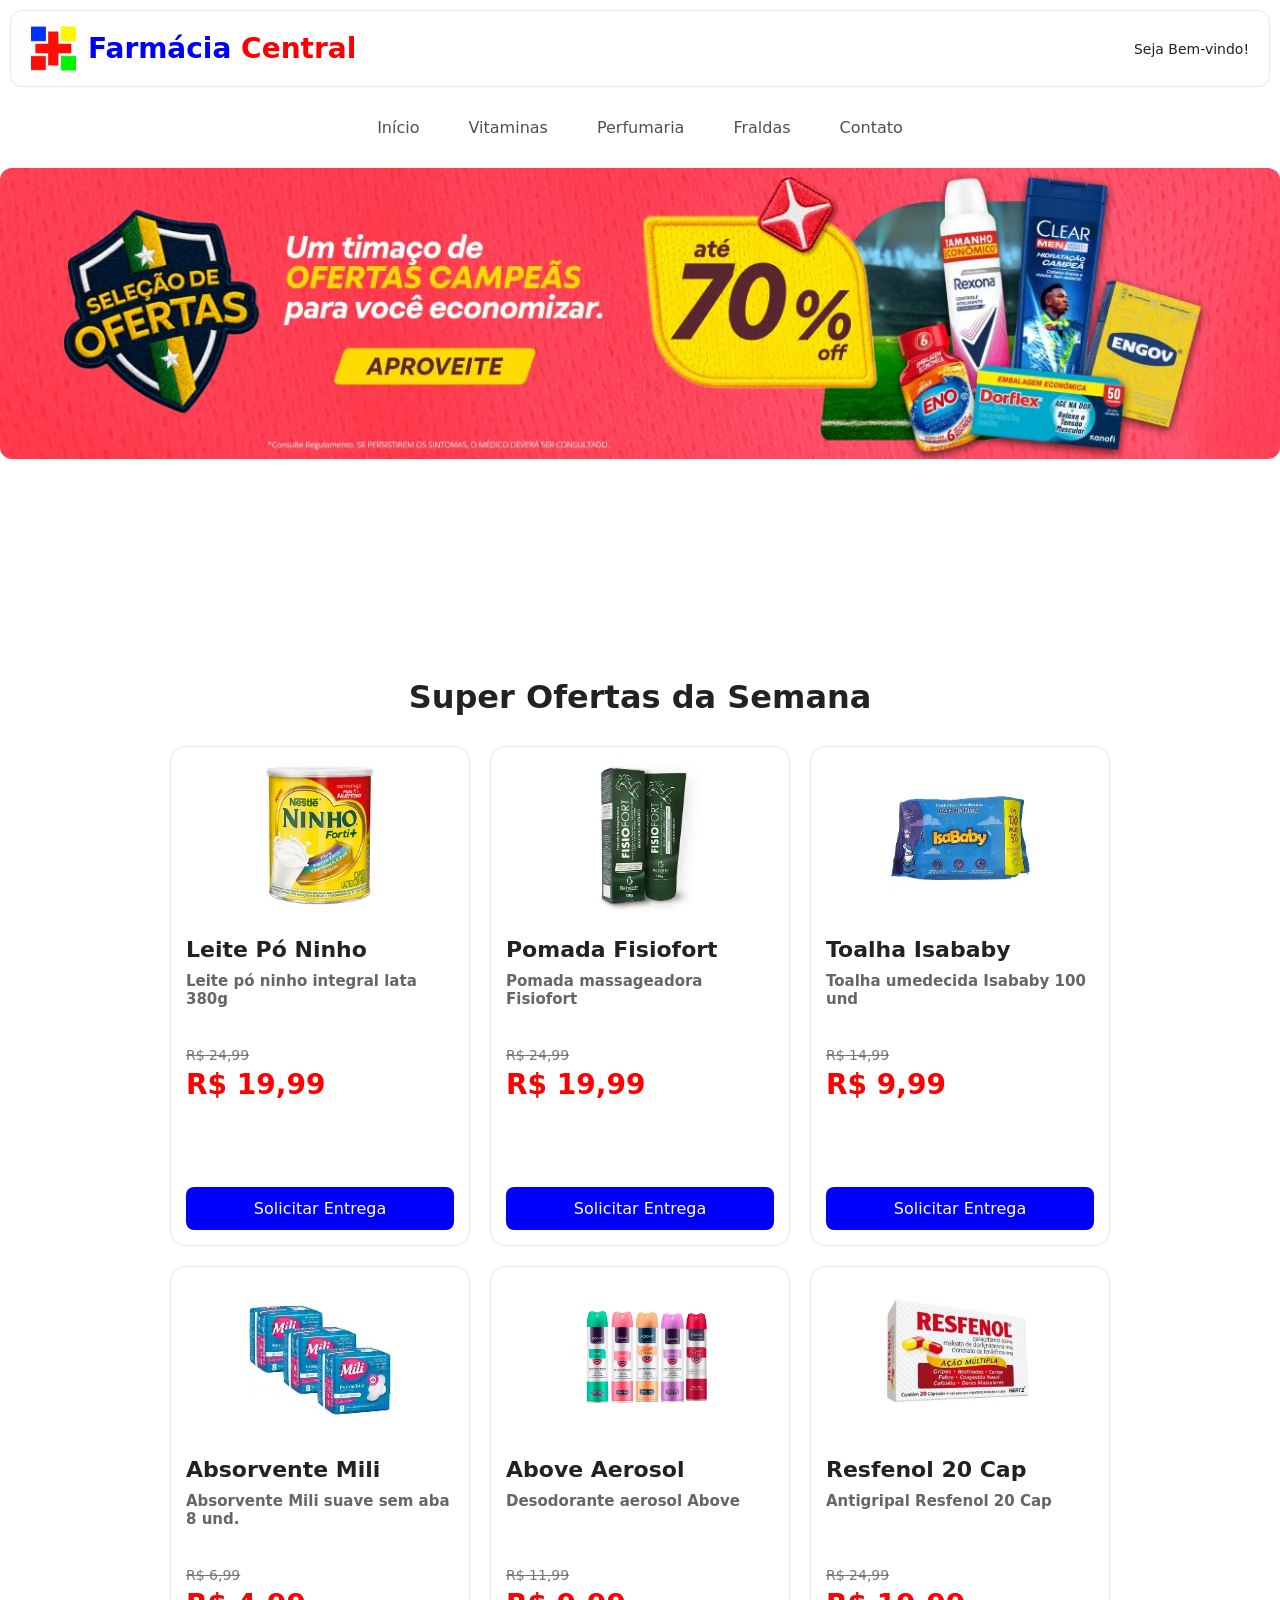
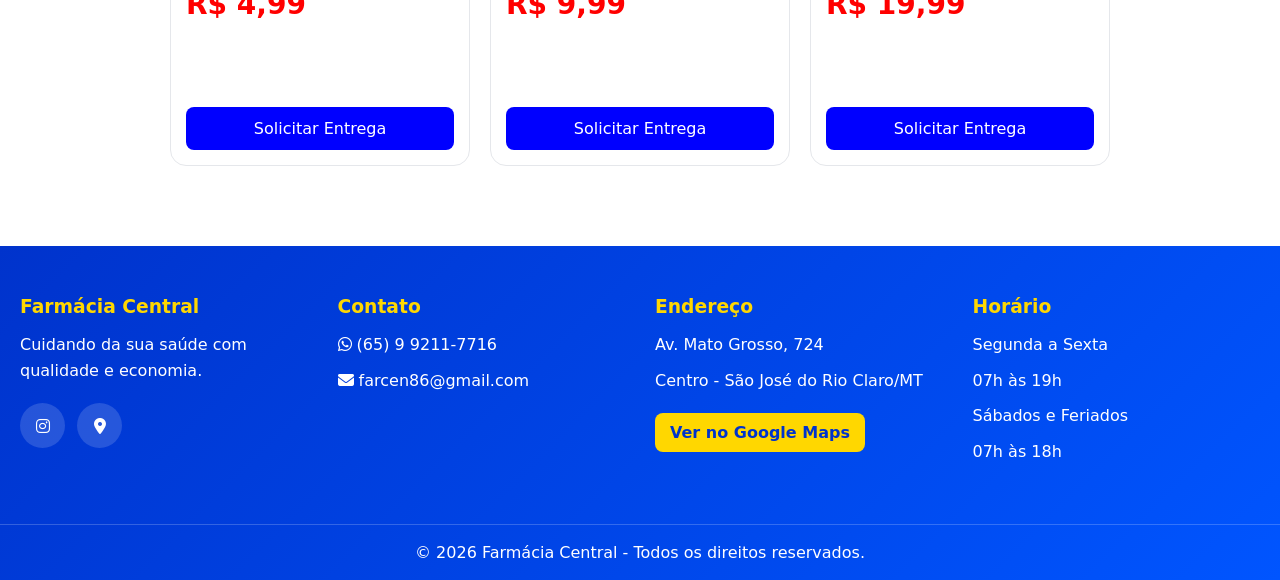
<file: index.html>
<!DOCTYPE html>
<html lang="pt-br">
  <head>
    <meta charset="UTF-8">
    <meta name="viewport" content="width=device-width, initial-scale=1.0">
    <meta name="description" content="Farmácia Central em São José do Rio Claro/MT. Ofertas em medicamentos, perfumaria e fraldas. Confira!">
    <title>Farmácia Central</title>
    <link rel="stylesheet" href="style.css">
    <link rel="stylesheet" href="https://cdnjs.cloudflare.com/ajax/libs/font-awesome/6.7.2/css/all.min.css">
  </head>
  <body>
    <header>
      <div class="logo-container">
        <img class="logo" src="img/Logo.png" alt="Farmácia Central">
        <h1>Farmácia <span class="destaque">Central</span></h1>
      </div>
      <div class="user-area">
        <p>Seja Bem-vindo!</p>
      </div>
    </header>
      <section class="menu">
        <button class="menu-toggle" id="menuToggle">
          <i class="fas fa-bars"></i>
        </button>
        <nav>
          <ul class="menu-nav" id="menuNav">
            <li><a href="./index.html">Início</a></li>
            <li><a href="./vitaminas.html">Vitaminas</a></li>
            <li><a href="./perfumaria.html">Perfumaria</a></li>
            <li><a href="./fraldas.html">Fraldas</a></li>
            <li><a href="./contato.html">Contato</a></li>
          </ul>
        </nav>
      </section>
    <main>
      <!--Slides-->
      <div class="slider">

      <!--Radio Button-->
        <div class="slides">
          <input type="radio" name="radio-btn" id="radio1">
          <input type="radio" name="radio-btn" id="radio2">
          <input type="radio" name="radio-btn" id="radio3">
          <input type="radio" name="radio-btn" id="radio4">
      <!--Fim Radio Button-->

      <!--Imagem Slide -->
          <div class="slide first">
            <img src="img/slide1.png" alt="Ofertas até 70%">
          </div>

          <div class="slide">
            <img src="img/slide2.png" alt="Abasteça sua farmacinha">
          </div>

          <div class="slide">
            <img src="img/slide3.png" alt="Ofertas Imperdiveis">
          </div>

          <div class="slide">
            <img src="img/slide4.png" alt="Creamy Skincare">
          </div>
      <!--Fim Imagem Slide -->

      <!--Navegação auto-->
          <div class="naveg-auto">
            <div class="auto-btn1"></div>
            <div class="auto-btn2"></div>
            <div class="auto-btn3"></div>
            <div class="auto-btn4"></div>
          </div>
        </div>

        <div class="manual-nav">
          <label for="radio1" class="manual-btn"></label>
          <label for="radio2" class="manual-btn"></label>
          <label for="radio3" class="manual-btn"></label>
          <label for="radio4" class="manual-btn"></label>
        </div>
      <!--Fim Navegação auto-->
      </div>

      <section>
        <h2>Super Ofertas da Semana</h2>
        <div class="ofertas">
          <article>
            <div class="ofertas-imagem oferta-1"></div>
            <img src="img/leite.png" alt="Leite Ninho">
            <h3>Leite Pó Ninho</h3>
            <h4>Leite pó ninho integral lata 380g</h4>
              <div class="valor-real">
                <p>R$ 24,99</p>
              </div>
              <div class="valor-desc">
                <p>R$ 19,99</p>
              </div>
            <a href="./contato.html">Solicitar Entrega</a>
          </article>

          <article>
            <div class="ofertas-imagem oferta-1"></div>
            <img src="img/fisiofort.png" alt="Pomada Fisiofort">
            <h3>Pomada Fisiofort</h3>
            <h4>Pomada massageadora Fisiofort</h4>
              <div class="valor-real">
                <p>R$ 24,99</p>
              </div>
              <div class="valor-desc">
                <p>R$ 19,99</p>
              </div>
            <a href="./contato.html">Solicitar Entrega</a>
          </article>

          <article>
            <div class="ofertas-imagem oferta-1"></div>
            <img src="img/isababy.png" alt="Toalha Isababy">
            <h3>Toalha Isababy</h3>
            <h4>Toalha umedecida Isababy 100 und</h4>
              <div class="valor-real">
                <p>R$ 14,99</p>
              </div>
              <div class="valor-desc">
                <p>R$ 9,99</p>
              </div>
            <a href="./contato.html">Solicitar Entrega</a>
          </article>

          <article>
            <div class="ofertas-imagem oferta-1"></div>
            <img src="img/mili.png" alt="Absorvente Mili">
            <h3>Absorvente Mili</h3>
            <h4>Absorvente Mili suave sem aba 8 und.</h4>
              <div class="valor-real">
                <p>R$ 6,99</p>
              </div>
              <div class="valor-desc">
                <p>R$ 4,99</p>
              </div>
            <a href="./contato.html">Solicitar Entrega</a>
          </article>          

          <article>
            <div class="ofertas-imagem oferta-1"></div>
            <img src="img/above.png" alt="Desodorante Above">
            <h3>Above Aerosol</h3>
            <h4>Desodorante aerosol Above</h4>
              <div class="valor-real">
                <p>R$ 11,99</p>
              </div>
              <div class="valor-desc">
                <p>R$ 9,99</p>
              </div>
            <a href="./contato.html">Solicitar Entrega</a>
          </article>

          <article>
            <div class="ofertas-imagem oferta-1"></div>
            <img src="img/resfenol.png" alt="Resfenol 20 cp">
            <h3>Resfenol 20 Cap</h3>
            <h4>Antigripal Resfenol 20 Cap</h4>
              <div class="valor-real">
                <p>R$ 24,99</p>
              </div>
              <div class="valor-desc">
                <p>R$ 19,99</p>
              </div>
            <a href="./contato.html">Solicitar Entrega</a>
          </article>
        </div>
      </section>
    </main>
    <footer>
      <div class="footer-container">

        <div class="footer-coluna">
          <h3>Farmácia Central</h3>
          <p>
            Cuidando da sua saúde com qualidade e economia.
          </p>

          <div class="redes-sociais">

          <a href="https://www.instagram.com/farmaciacentralsjrc?igsh=MXcwYWxuejk2cGU3Mw==" target="_blank">
            <i class="fab fa-instagram"></i>
          </a>

          <a href="https://acesse.one/jn64ni4" target="_blank">
            <i class="fas fa-location-dot"></i>
          </a>

        </div>
      </div>

      <div class="footer-coluna">
        <h3>Contato</h3>

        <p>
          <i class="fab fa-whatsapp"></i>
          (65) 9 9211-7716
        </p>

        <p>
          <i class="fas fa-envelope"></i>
          farcen86@gmail.com
        </p>
      </div>

      <div class="footer-coluna">
        <h3>Endereço</h3>

        <p>Av. Mato Grosso, 724</p>
        <p>Centro - São José do Rio Claro/MT</p>

        <a
          class="btn-mapa"
          href="https://www.google.com/maps/place/Farm%C3%A1cia+Central/@-13.4477836,-56.7235031,744m/data=!3m2!1e3!4b1!4m6!3m5!1s0x93a19aa88454c17d:0x56c884583e1c0952!8m2!3d-13.4477888!4d-56.7209282!16s%2Fg%2F1ptyglylj?entry=ttu&g_ep=EgoyMDI2MDYyMS4wIKXMDSoASAFQAw%3D%3D"
          target="_blank"
        >
        Ver no Google Maps
      </a>
      </div>

      <div class="footer-coluna">
        <h3>Horário</h3>

        <p>Segunda a Sexta</p>
        <p>07h às 19h</p>

        <p>Sábados e Feriados</p>
        <p>07h às 18h</p>
      </div>
      </div>
    <div class="footer-copy">
    © 2026 Farmácia Central - Todos os direitos reservados.
    </div>
    </footer>
    <script src="script.js"></script>
  </body>
</html>
</file>
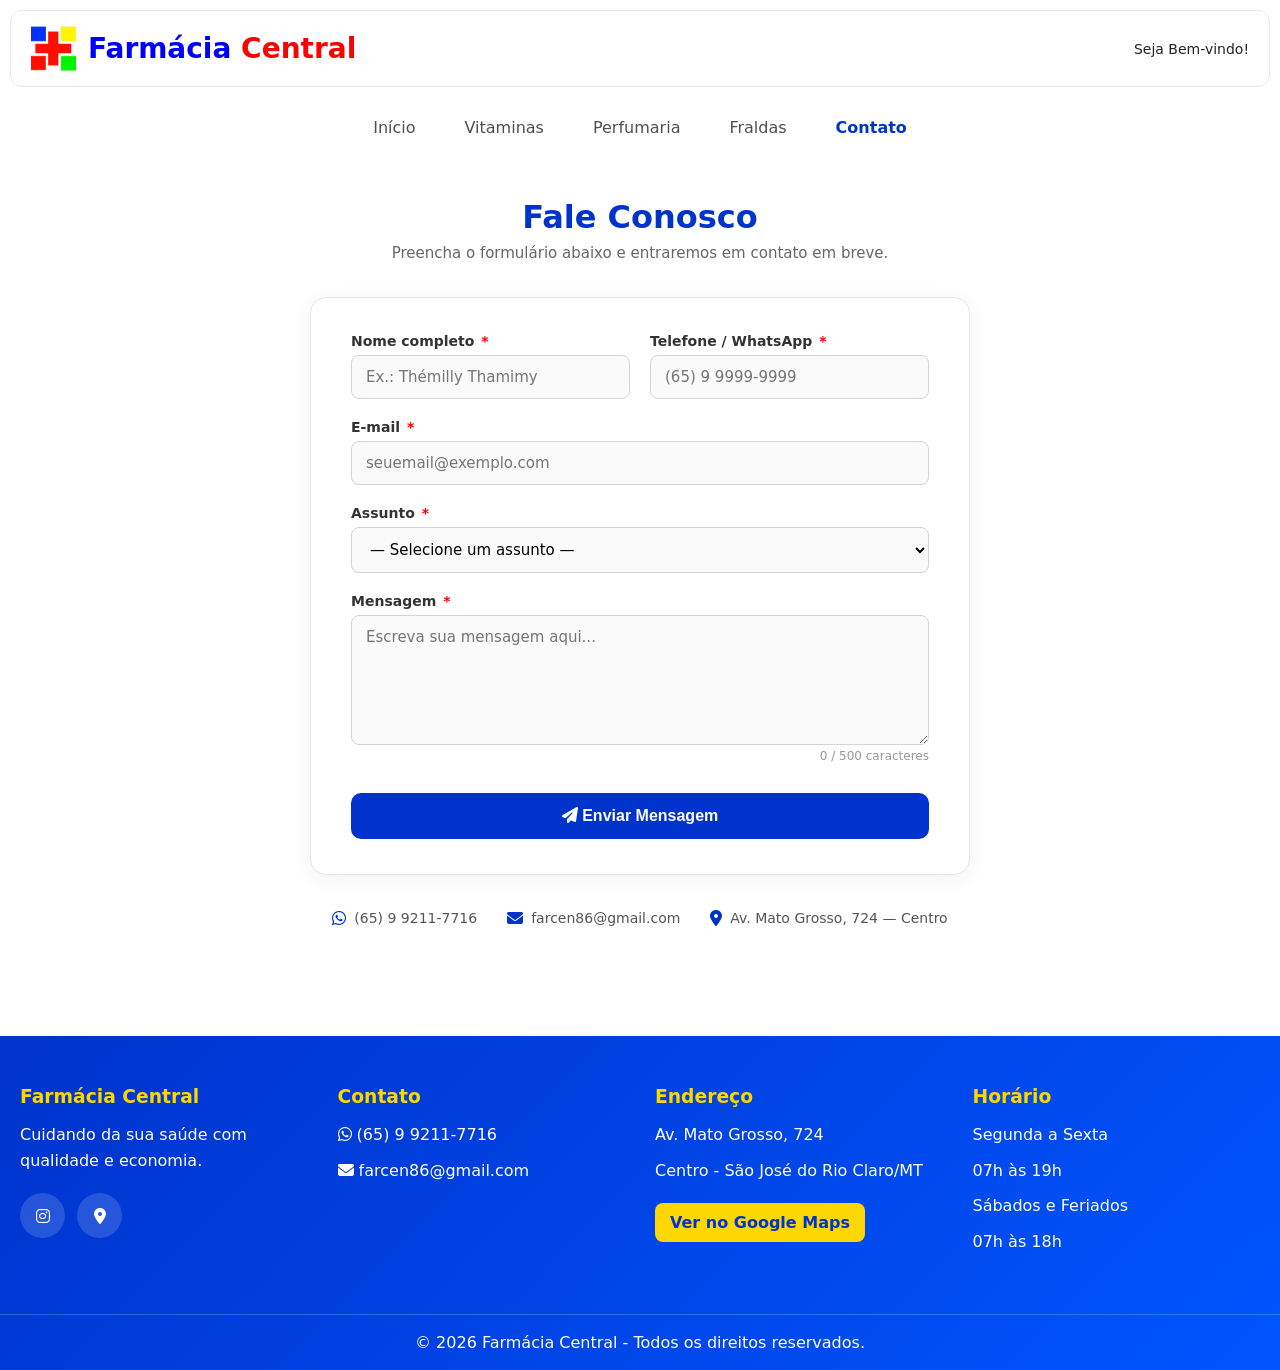
<file: contato.html>
<!DOCTYPE html>
<html lang="pt-br">
  <head>
    <meta charset="UTF-8">
    <meta name="viewport" content="width=device-width, initial-scale=1.0">
    <title>Contato — Farmácia Central</title>

    <!-- SEO -->
    <meta name="description" content="Entre em contato com a Farmácia Central de São José do Rio Claro/MT. Envie sua mensagem, dúvida ou solicitação.">
    <meta name="robots" content="index, follow">

    <link rel="stylesheet" href="style.css">
    <link rel="stylesheet" href="https://cdnjs.cloudflare.com/ajax/libs/font-awesome/6.7.2/css/all.min.css">

  </head>
  <body>
    <header>
      <div class="logo-container">
        <img class="logo" src="img/Logo.png" alt="Logo Farmácia Central">
        <h1>Farmácia <span class="destaque">Central</span></h1>
      </div>

      <div>
        <p>Seja Bem-vindo!</p>
      </div>
    </header>
    <section class="menu">
      <button class="menu-toggle" id="menuToggle">
        <i class="fas fa-bars"></i>
      </button>

      <nav>
        <ul class="menu-nav" id="menuNav">
          <li><a href="index.html">Início</a></li>
          <li><a href="./vitaminas.html">Vitaminas</a></li>
          <li><a href="./perfumaria.html">Perfumaria</a></li>
          <li><a href="./fraldas.html">Fraldas</a></li>
          <li><a href="./contato.html" style="color:#0033cc; font-weight:700;">Contato</a></li>
        </ul>
      </nav>
    </section>
    <main>
      <section class="contato-section">

        <h2>Fale Conosco</h2>
        <p class="subtitulo">Preencha o formulário abaixo e entraremos em contato em breve.</p>

        <div class="form-card">

          <!-- Formulário — aparece por padrão -->
          <form id="contatoForm" novalidate>

            <!-- Nome e Telefone lado a lado -->
            <div class="campos-linha">

              <div class="campo-grupo">
                <label for="nome">
                  Nome completo <span class="obrigatorio">*</span>
                </label>
                <input
                  type="text"
                  id="nome"
                  placeholder="Ex.: Thémilly Thamimy"
                  maxlength="80"
                >
                <span class="msg-erro" id="erro-nome">
                  <i class="fas fa-exclamation-circle"></i>
                  Informe seu nome (mínimo 3 caracteres).
                </span>
              </div>

              <div class="campo-grupo">
                <label for="telefone">
                  Telefone / WhatsApp <span class="obrigatorio">*</span>
                </label>
                <input
                  type="tel"
                  id="telefone"
                  placeholder="(65) 9 9999-9999"
                  maxlength="16"
                >
                <span class="msg-erro" id="erro-telefone">
                  <i class="fas fa-exclamation-circle"></i>
                  Informe um telefone válido.
                </span>
              </div>

            </div>

            <!-- E-mail -->
            <div class="campo-grupo">
              <label for="email">
                E-mail <span class="obrigatorio">*</span>
              </label>
              <input
                type="email"
                id="email"
                placeholder="seuemail@exemplo.com"
              >
              <span class="msg-erro" id="erro-email">
                <i class="fas fa-exclamation-circle"></i>
                Informe um e-mail válido.
              </span>
            </div>

            <!-- Assunto -->
            <div class="campo-grupo">
              <label for="assunto">
                Assunto <span class="obrigatorio">*</span>
              </label>
              <select id="assunto">
                <option value="">— Selecione um assunto —</option>
                <option value="duvida">Dúvida sobre produto</option>
                <option value="preco">Consulta de preço</option>
                <option value="entrega">Entrega / Delivery</option>
                <option value="reclamacao">Reclamação</option>
                <option value="elogio">Elogio</option>
                <option value="outro">Outro</option>
              </select>
              <span class="msg-erro" id="erro-assunto">
                <i class="fas fa-exclamation-circle"></i>
                Selecione um assunto.
              </span>
            </div>

            <!-- Mensagem -->
            <div class="campo-grupo">
              <label for="mensagem">
                Mensagem <span class="obrigatorio">*</span>
              </label>
              <textarea
                id="mensagem"
                placeholder="Escreva sua mensagem aqui..."
                maxlength="500"
              ></textarea>
              <span class="contador" id="contador-chars">0 / 500 caracteres</span>
              <span class="msg-erro" id="erro-mensagem">
                <i class="fas fa-exclamation-circle"></i>
                A mensagem deve ter ao menos 20 caracteres.
              </span>
            </div>

            <button type="submit" class="btn-enviar" id="btnEnviar">
              <i class="fas fa-paper-plane"></i>
              Enviar Mensagem
            </button>

          </form>

          <!-- Mensagem de sucesso — oculta por padrão -->
          <div class="alerta-sucesso" id="alertaSucesso">
            <i class="fas fa-check-circle"></i>
            <h3>Mensagem enviada com sucesso!</h3>
            <p>Em breve nossa equipe entrará em contato com você.</p>
            <a href="index.html" class="btn-voltar">
              <i class="fas fa-arrow-left"></i>
              Voltar para o inicio
            </a>
          </div>

        </div>

        <!-- Informações rápidas de contato -->
        <div class="info-contato">
          <div class="info-item">
            <i class="fab fa-whatsapp"></i>
            (65) 9 9211-7716
          </div>
          <div class="info-item">
            <i class="fas fa-envelope"></i>
            farcen86@gmail.com
          </div>
          <div class="info-item">
            <i class="fas fa-map-marker-alt"></i>
            Av. Mato Grosso, 724 — Centro
          </div>
        </div>

      </section>
    </main>
    <footer>
      <div class="footer-container">

        <div class="footer-coluna">
          <h3>Farmácia Central</h3>
          <p>Cuidando da sua saúde com qualidade e economia.</p>
          <div class="redes-sociais">
            </a>
            <a href="https://www.instagram.com/farmaciacentralsjrc" target="_blank">
              <i class="fab fa-instagram"></i>
            </a>
            <a href="https://www.google.com/maps/place/Farm%C3%A1cia+Central" target="_blank">
              <i class="fas fa-location-dot"></i>
            </a>
          </div>
        </div>

        <div class="footer-coluna">
          <h3>Contato</h3>
          <p><i class="fab fa-whatsapp"></i> (65) 9 9211-7716</p>
          <p><i class="fas fa-envelope"></i> farcen86@gmail.com</p>
        </div>

        <div class="footer-coluna">
          <h3>Endereço</h3>
          <p>Av. Mato Grosso, 724</p>
          <p>Centro - São José do Rio Claro/MT</p>
          <a class="btn-mapa" href="https://www.google.com/maps/place/Farm%C3%A1cia+Central" target="_blank">
            Ver no Google Maps
          </a>
        </div>

        <div class="footer-coluna">
          <h3>Horário</h3>
          <p>Segunda a Sexta</p>
          <p>07h às 19h</p>
          <p>Sábados e Feriados</p>
          <p>07h às 18h</p>
        </div>

      </div>
      <div class="footer-copy">
        © 2026 Farmácia Central - Todos os direitos reservados.
      </div>
    </footer>
    <script src="script.js"></script>
  </body>
</html>
</file>
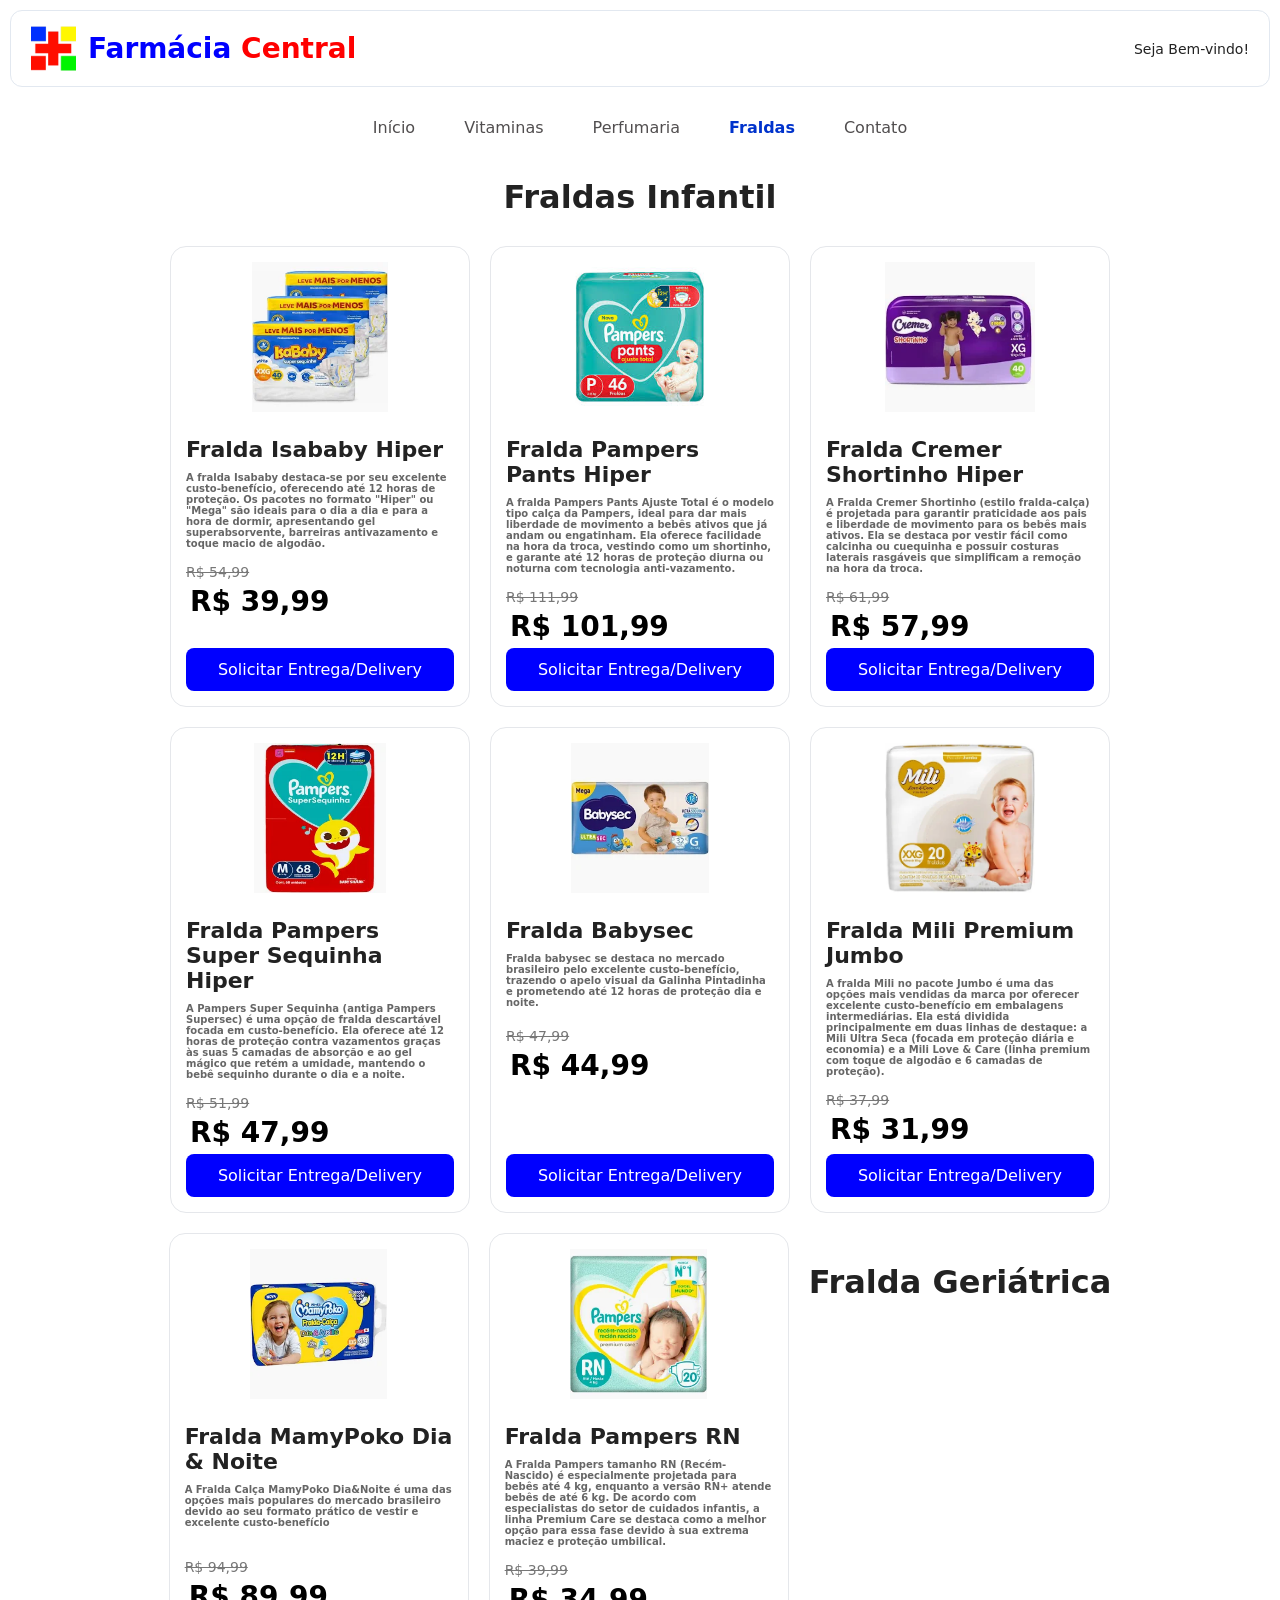
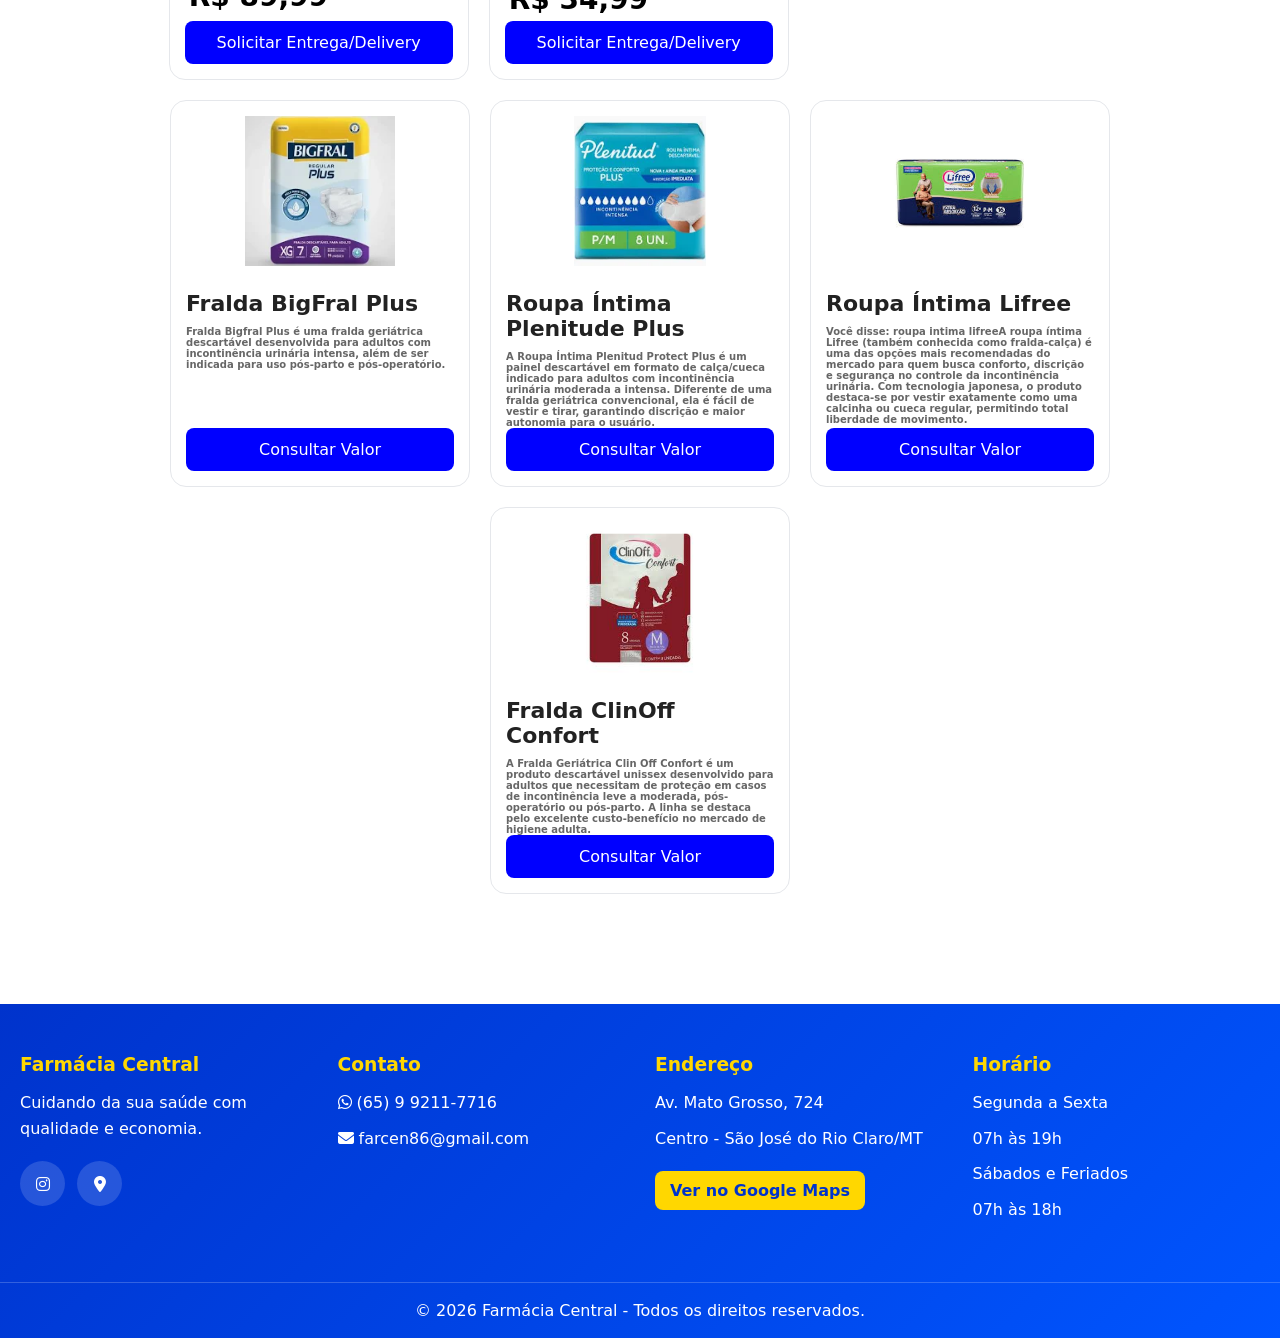
<file: fraldas.html>
<!DOCTYPE html>
<html lang="pt-br">
  <head>
    <meta charset="UTF-8">
    <meta name="viewport" content="width=device-width, initial-scale=1.0">
    <title>Fraldas — Farmácia Central</title>

      <!-- SEO -->
    <meta name="description" content="Fraldas para seu bebê, você encontra aqui na
      Farmácia Central de São José do Rio Claro/MT. Envie sua mensagem, dúvida ou solicitação.">
    <meta name="robots" content="index, follow">
    <link rel="stylesheet" href="style.css">
    <link rel="stylesheet" href="https://cdnjs.cloudflare.com/ajax/libs/font-awesome/6.7.2/css/all.min.css">

    </head>
  <body>
    <header>
      <div class="logo-container">
        <img class="logo" src="img/Logo.png" alt="Logo Farmácia Central">
        <h1>Farmácia <span class="destaque">Central</span></h1>
      </div>

      <div>
        <p>Seja Bem-vindo!</p>
      </div>
    </header>
    <section class="menu">
      <button class="menu-toggle" id="menuToggle">
        <i class="fas fa-bars"></i>
      </button>

      <nav>
        <ul class="menu-nav" id="menuNav">
          <li><a href="index.html">Início</a></li>
          <li><a href="./vitaminas.html">Vitaminas</a></li>
          <li><a href="./perfumaria.html">Perfumaria</a></li>
          <li><a href="./fraldas.html" style="color:#0033cc; font-weight:700;">Fraldas</a></li>
          <li><a href="./contato.html">Contato</a></li>
        </ul>
      </nav>
    </section>
  <main>
    <section>
    <h2>Fraldas Infantil</h2>
      <div class="fraldas">
          <article>
            <div class="ofertas-imagem oferta-1"></div>
            <img src="img/fraldaisababy.png" alt="fraldaisababy">
            <h3>Fralda Isababy Hiper</h3>
            <h4>A fralda Isababy destaca-se por seu excelente custo-benefício, 
              oferecendo até 12 horas de proteção. Os pacotes no formato "Hiper" ou "Mega" são 
              ideais para o dia a dia e para a hora de dormir, apresentando gel superabsorvente, 
              barreiras antivazamento e toque macio de algodão.</h4>
            <div class="valor-real">
              <p>R$ 54,99</p>
            </div>
            <div class="valor-desc">
              <p>R$ 39,99</p>
            </div>
            <a href="./contato.html">Solicitar Entrega/Delivery</a>
          </article>

          <article>
            <div class="ofertas-imagem oferta-1"></div>
            <img src="img/fralda pampers.png" alt="Fralda Pampers">
            <h3>Fralda Pampers Pants Hiper</h3>
            <h4>A fralda Pampers Pants Ajuste Total é o modelo tipo calça da Pampers, ideal para dar 
              mais liberdade de movimento a bebês ativos que já andam ou engatinham. Ela oferece 
              facilidade na hora da troca, vestindo como um shortinho, e garante até 12 horas de 
              proteção diurna ou noturna com tecnologia anti-vazamento.</h4>
            <div class="valor-real">
              <p>R$ 111,99</p>
            </div>
            <div class="valor-desc">
              <p>R$ 101,99</p>
            </div>
            <a href="./contato.html">Solicitar Entrega/Delivery</a>
          </article>

          <article>
            <div class="ofertas-imagem oferta-1"></div>
            <img src="img/cremer shortinho.png" alt="Fralda Cremer">
            <h3>Fralda Cremer Shortinho Hiper</h3>
            <h4>A Fralda Cremer Shortinho (estilo fralda-calça) é projetada para garantir 
              praticidade aos pais e liberdade de movimento para os bebês mais ativos. Ela se 
              destaca por vestir fácil como calcinha ou cuequinha e possuir costuras laterais 
              rasgáveis que simplificam a remoção na hora da troca.</h4>
            <div class="valor-real">
              <p>R$ 61,99</p>
            </div>
            <div class="valor-desc">
              <p>R$ 57,99</p>
            </div>
            <a href="./contato.html">Solicitar Entrega/Delivery</a>
          </article>

          <article>
            <div class="ofertas-imagem oferta-1"></div>
            <img src="img/pampers.png" alt="Fralda pampers">
            <h3>Fralda Pampers Super Sequinha Hiper</h3>
            <h4>A Pampers Super Sequinha (antiga Pampers Supersec) é uma opção de fralda descartável 
              focada em custo-benefício. Ela oferece até 12 horas de proteção contra vazamentos 
              graças às suas 5 camadas de absorção e ao gel mágico que retém a umidade, mantendo o 
              bebê sequinho durante o dia e a noite.</h4>
            <div class="valor-real">
              <p>R$ 51,99</p>
            </div>
            <div class="valor-desc">
              <p>R$ 47,99</p>
            </div>
            <a href="./contato.html">Solicitar Entrega/Delivery</a>
          </article>  
          
          <article>
            <div class="ofertas-imagem oferta-1"></div>
            <img src="img/fralda babysec.png" alt="Fralda Babysec">
            <h3>Fralda Babysec</h3>
            <h4>Fralda babysec se destaca no mercado brasileiro pelo 
              excelente custo-benefício, trazendo o apelo visual da Galinha Pintadinha e prometendo 
              até 12 horas de proteção dia e noite.</h4>
            <div class="valor-real">
              <p>R$ 47,99</p>
            </div>
            <div class="valor-desc">
              <p>R$ 44,99</p>
            </div>
            <a href="./contato.html">Solicitar Entrega/Delivery</a>
          </article>   
          
          <article>
            <div class="ofertas-imagem oferta-1"></div>
            <img src="img/fralda mili.png" alt="Fralda Mili">
            <h3>Fralda Mili Premium Jumbo</h3>
            <h4>A fralda Mili no pacote Jumbo é uma das opções mais vendidas da marca por oferecer 
              excelente custo-benefício em embalagens intermediárias. Ela está dividida principalmente 
              em duas linhas de destaque: a Mili Ultra Seca (focada em proteção diária e economia) e a 
              Mili Love & Care (linha premium com toque de algodão e 6 camadas de proteção).</h4>
            <div class="valor-real">
              <p>R$ 37,99</p>
            </div>
            <div class="valor-desc">
              <p>R$ 31,99</p>
            </div>
            <a href="./contato.html">Solicitar Entrega/Delivery</a>
          </article>     
          
          <article>
            <div class="ofertas-imagem oferta-1"></div>
            <img src="img/fralda mamypoko.png" alt="Fralda MamyPoko">
            <h3>Fralda MamyPoko Dia & Noite</h3>
            <h4>A Fralda Calça MamyPoko Dia&Noite é uma das opções mais populares do mercado brasileiro 
              devido ao seu formato prático de vestir e excelente custo-benefício</h4>
            <div class="valor-real">
              <p>R$ 94,99</p>
            </div>
            <div class="valor-desc">
              <p>R$ 89,99</p>
            </div>
            <a href="./contato.html">Solicitar Entrega/Delivery</a>
          </article> 
          
          <article>
            <div class="ofertas-imagem oferta-1"></div>
            <img src="img/Fralda RN.png" alt="Fralda Pampers RN">
            <h3>Fralda Pampers RN</h3>
            <h4>A Fralda Pampers tamanho RN (Recém-Nascido) é especialmente projetada para bebês até 
              4 kg, enquanto a versão RN+ atende bebês de até 6 kg. De acordo com especialistas do 
              setor de cuidados infantis, a linha Premium Care se destaca como a melhor opção para 
              essa fase devido à sua extrema maciez e proteção umbilical.</h4>
            <div class="valor-real">
              <p>R$ 39,99</p>
            </div>
            <div class="valor-desc">
              <p>R$ 34,99</p>
            </div>
            <a href="./contato.html">Solicitar Entrega/Delivery</a>
          </article>          

    <h2>Fralda Geriátrica</h2>
      <div class="fraldas">
          <article>
            <div class="ofertas-imagem oferta-1"></div>
            <img src="img/bigfral.png" alt="bigfral">
            <h3>Fralda BigFral Plus</h3>
            <h4>Fralda Bigfral Plus é uma fralda geriátrica descartável desenvolvida para 
              adultos com incontinência urinária intensa, além de ser indicada para uso pós-parto e 
              pós-operatório.</h4>
            <a href="./contato.html">Consultar Valor</a>
          </article>

          <article>
            <div class="ofertas-imagem oferta-1"></div>
            <img src="img/plenitud.png" alt="Roupa Intima Plenitud">
            <h3>Roupa Íntima Plenitude Plus</h3>
            <h4>A Roupa Íntima Plenitud Protect Plus é um painel descartável em formato de 
              calça/cueca indicado para adultos com incontinência urinária moderada a intensa. 
              Diferente de uma fralda geriátrica convencional, ela é fácil de vestir e tirar, 
              garantindo discrição e maior autonomia para o usuário.</h4>
            <a href="./contato.html">Consultar Valor</a>
          </article>

          <article>
            <div class="ofertas-imagem oferta-1"></div>
            <img src="img/lifree.png" alt="Roupa Intima Lifree">
            <h3>Roupa Íntima Lifree</h3>
            <h4>Você disse: roupa intima lifreeA roupa íntima Lifree (também conhecida como fralda-calça) 
              é uma das opções mais recomendadas do mercado para quem busca conforto, discrição e 
              segurança no controle da incontinência urinária. Com tecnologia japonesa, o produto 
              destaca-se por vestir exatamente como uma calcinha ou cueca regular, permitindo total 
              liberdade de movimento.</h4>
            <a href="./contato.html">Consultar Valor</a>
          </article>

          <article>
            <div class="ofertas-imagem oferta-1"></div>
            <img src="img/clinoff.png" alt="Fralda ClinOff">
            <h3>Fralda ClinOff Confort</h3>
            <h4>A Fralda Geriátrica Clin Off Confort é um produto descartável unissex desenvolvido 
              para adultos que necessitam de proteção em casos de incontinência leve a moderada, 
              pós-operatório ou pós-parto. A linha se destaca pelo excelente custo-benefício no 
              mercado de higiene adulta.</h4>
            <a href="./contato.html">Consultar Valor</a>
          </article>          
        </div>
      </section>
  </main>
  <footer>
      <div class="footer-container">

        <div class="footer-coluna">
          <h3>Farmácia Central</h3>
          <p>
            Cuidando da sua saúde com qualidade e economia.
          </p>

          <div class="redes-sociais">

          <a href="https://www.instagram.com/farmaciacentralsjrc?igsh=MXcwYWxuejk2cGU3Mw==" target="_blank">
            <i class="fab fa-instagram"></i>
          </a>

          <a href="https://acesse.one/jn64ni4" target="_blank">
            <i class="fas fa-location-dot"></i>
          </a>

        </div>
      </div>

      <div class="footer-coluna">
        <h3>Contato</h3>

        <p>
          <i class="fab fa-whatsapp"></i>
          (65) 9 9211-7716
        </p>

        <p>
          <i class="fas fa-envelope"></i>
          farcen86@gmail.com
        </p>
      </div>

      <div class="footer-coluna">
        <h3>Endereço</h3>

        <p>Av. Mato Grosso, 724</p>
        <p>Centro - São José do Rio Claro/MT</p>

        <a
          class="btn-mapa"
          href="https://www.google.com/maps/place/Farm%C3%A1cia+Central/@-13.4477836,-56.7235031,744m/data=!3m2!1e3!4b1!4m6!3m5!1s0x93a19aa88454c17d:0x56c884583e1c0952!8m2!3d-13.4477888!4d-56.7209282!16s%2Fg%2F1ptyglylj?entry=ttu&g_ep=EgoyMDI2MDYyMS4wIKXMDSoASAFQAw%3D%3D"
          target="_blank"
        >
        Ver no Google Maps
      </a>
      </div>

      <div class="footer-coluna">
        <h3>Horário</h3>

        <p>Segunda a Sexta</p>
        <p>07h às 19h</p>

        <p>Sábados e Feriados</p>
        <p>07h às 18h</p>
      </div>
      </div>
    <div class="footer-copy">
    © 2026 Farmácia Central - Todos os direitos reservados.
    </div>
    </footer>
    <script src="script.js"></script>
  </body>
</html>
</file>
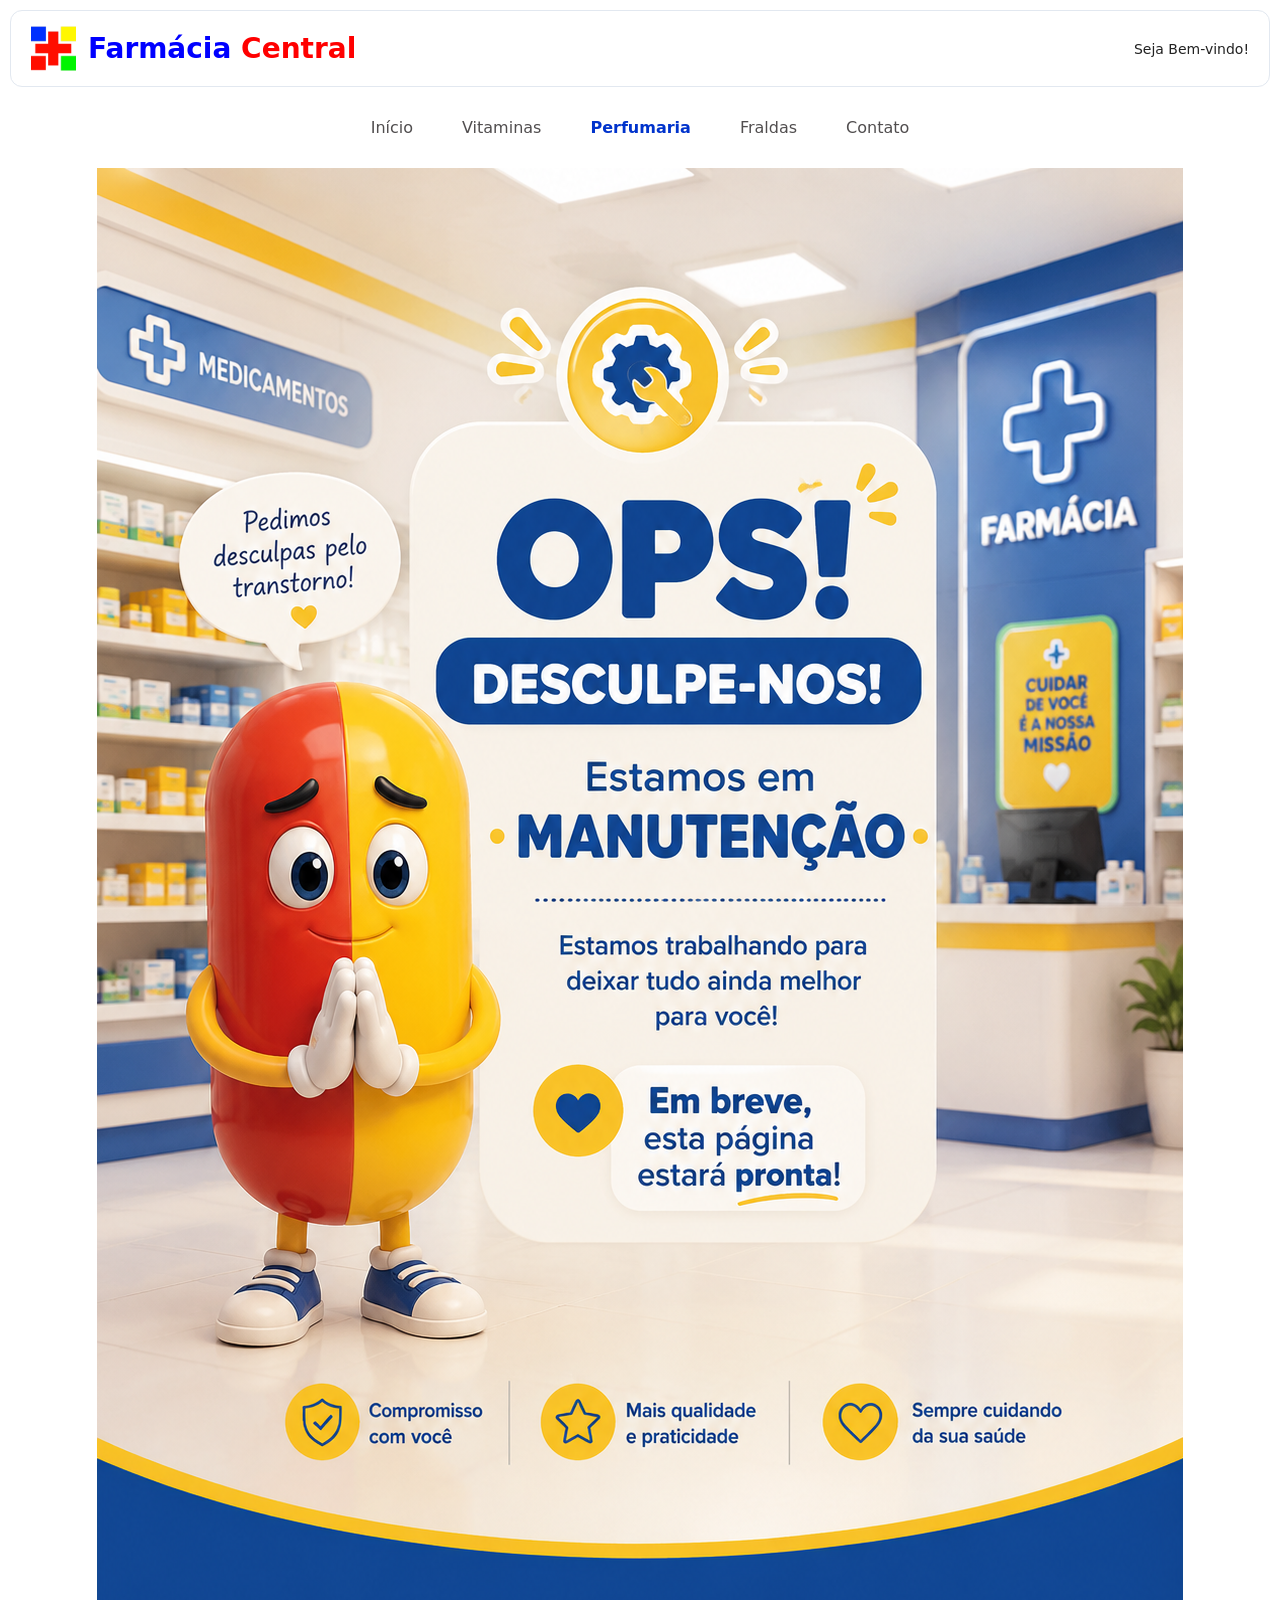
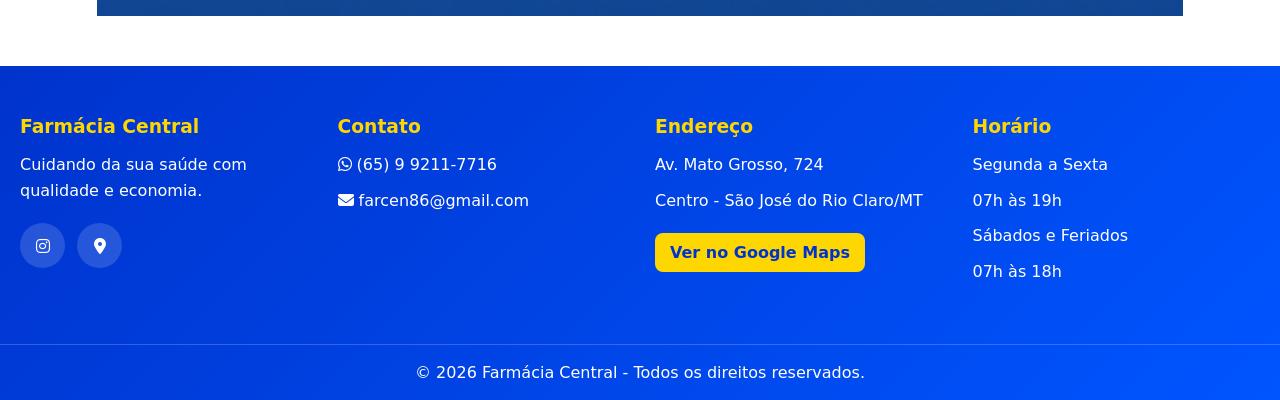
<file: perfumaria.html>
<!DOCTYPE html>
<html lang="pt-br">
  <head>
    <meta charset="UTF-8">
    <meta name="viewport" content="width=device-width, initial-scale=1.0">
    <meta name="description" content="Farmácia Central em São José do Rio Claro/MT. Ofertas em medicamentos, perfumaria e fraldas. Confira!">
    <title>Farmácia Central</title>
    <link rel="stylesheet" href="style.css">
    <link rel="stylesheet" href="https://cdnjs.cloudflare.com/ajax/libs/font-awesome/6.7.2/css/all.min.css">
  </head>
  <body>
    <header>
      <div class="logo-container">
        <img class="logo" src="img/Logo.png" alt="Farmácia Central">
        <h1>Farmácia <span class="destaque">Central</span></h1>
      </div>
      <div class="user-area">
        <p>Seja Bem-vindo!</p>
      </div>
    </header>
      <section class="menu">
        <button class="menu-toggle" id="menuToggle">
          <i class="fas fa-bars"></i>
        </button>
        <nav>
          <ul class="menu-nav" id="menuNav">
            <li><a href="./index.html">Início</a></li>
            <li><a href="./vitaminas.html">Vitaminas</a></li>
            <li><a href="./perfumaria.html" style="color:#0033cc; font-weight:700;">Perfumaria</a></li>
            <li><a href="./fraldas.html">Fraldas</a></li>
            <li><a href="./contato.html">Contato</a></li>
          </ul>
        </nav>
      </section>
    <main>
      <div class="erro">
        <img src="img/erro.png" alt="Erro na Página">
      </div>
    </main>
    <footer>
      <div class="footer-container">

        <div class="footer-coluna">
          <h3>Farmácia Central</h3>
          <p>
            Cuidando da sua saúde com qualidade e economia.
          </p>

          <div class="redes-sociais">

          <a href="https://www.instagram.com/farmaciacentralsjrc?igsh=MXcwYWxuejk2cGU3Mw==" target="_blank">
            <i class="fab fa-instagram"></i>
          </a>

          <a href="https://acesse.one/jn64ni4" target="_blank">
            <i class="fas fa-location-dot"></i>
          </a>

        </div>
      </div>

      <div class="footer-coluna">
        <h3>Contato</h3>

        <p>
          <i class="fab fa-whatsapp"></i>
          (65) 9 9211-7716
        </p>

        <p>
          <i class="fas fa-envelope"></i>
          farcen86@gmail.com
        </p>
      </div>

      <div class="footer-coluna">
        <h3>Endereço</h3>

        <p>Av. Mato Grosso, 724</p>
        <p>Centro - São José do Rio Claro/MT</p>

        <a
          class="btn-mapa"
          href="https://www.google.com/maps/place/Farm%C3%A1cia+Central/@-13.4477836,-56.7235031,744m/data=!3m2!1e3!4b1!4m6!3m5!1s0x93a19aa88454c17d:0x56c884583e1c0952!8m2!3d-13.4477888!4d-56.7209282!16s%2Fg%2F1ptyglylj?entry=ttu&g_ep=EgoyMDI2MDYyMS4wIKXMDSoASAFQAw%3D%3D"
          target="_blank"
        >
        Ver no Google Maps
      </a>
      </div>

      <div class="footer-coluna">
        <h3>Horário</h3>

        <p>Segunda a Sexta</p>
        <p>07h às 19h</p>

        <p>Sábados e Feriados</p>
        <p>07h às 18h</p>
      </div>
      </div>
    <div class="footer-copy">
    © 2026 Farmácia Central - Todos os direitos reservados.
    </div>
    </footer>
    <script src="script.js"></script>
  </body>
</html>
</file>
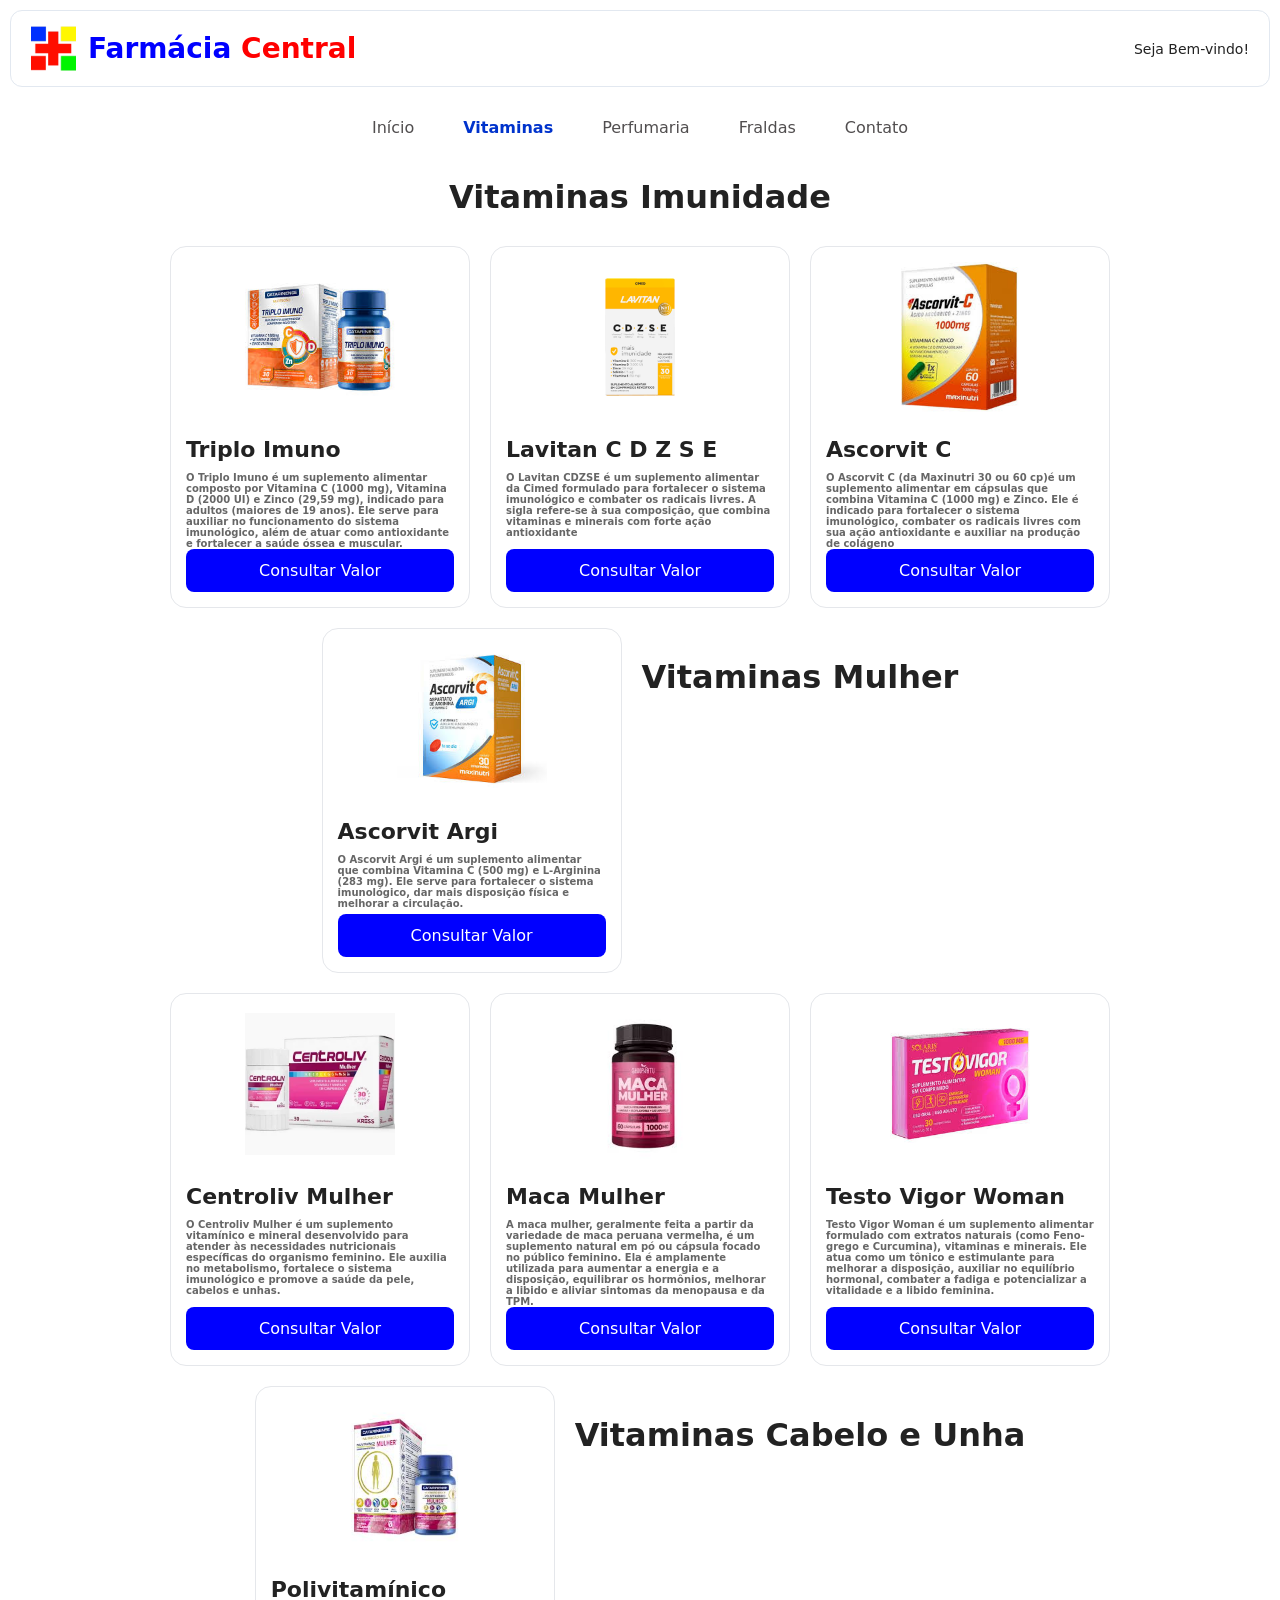
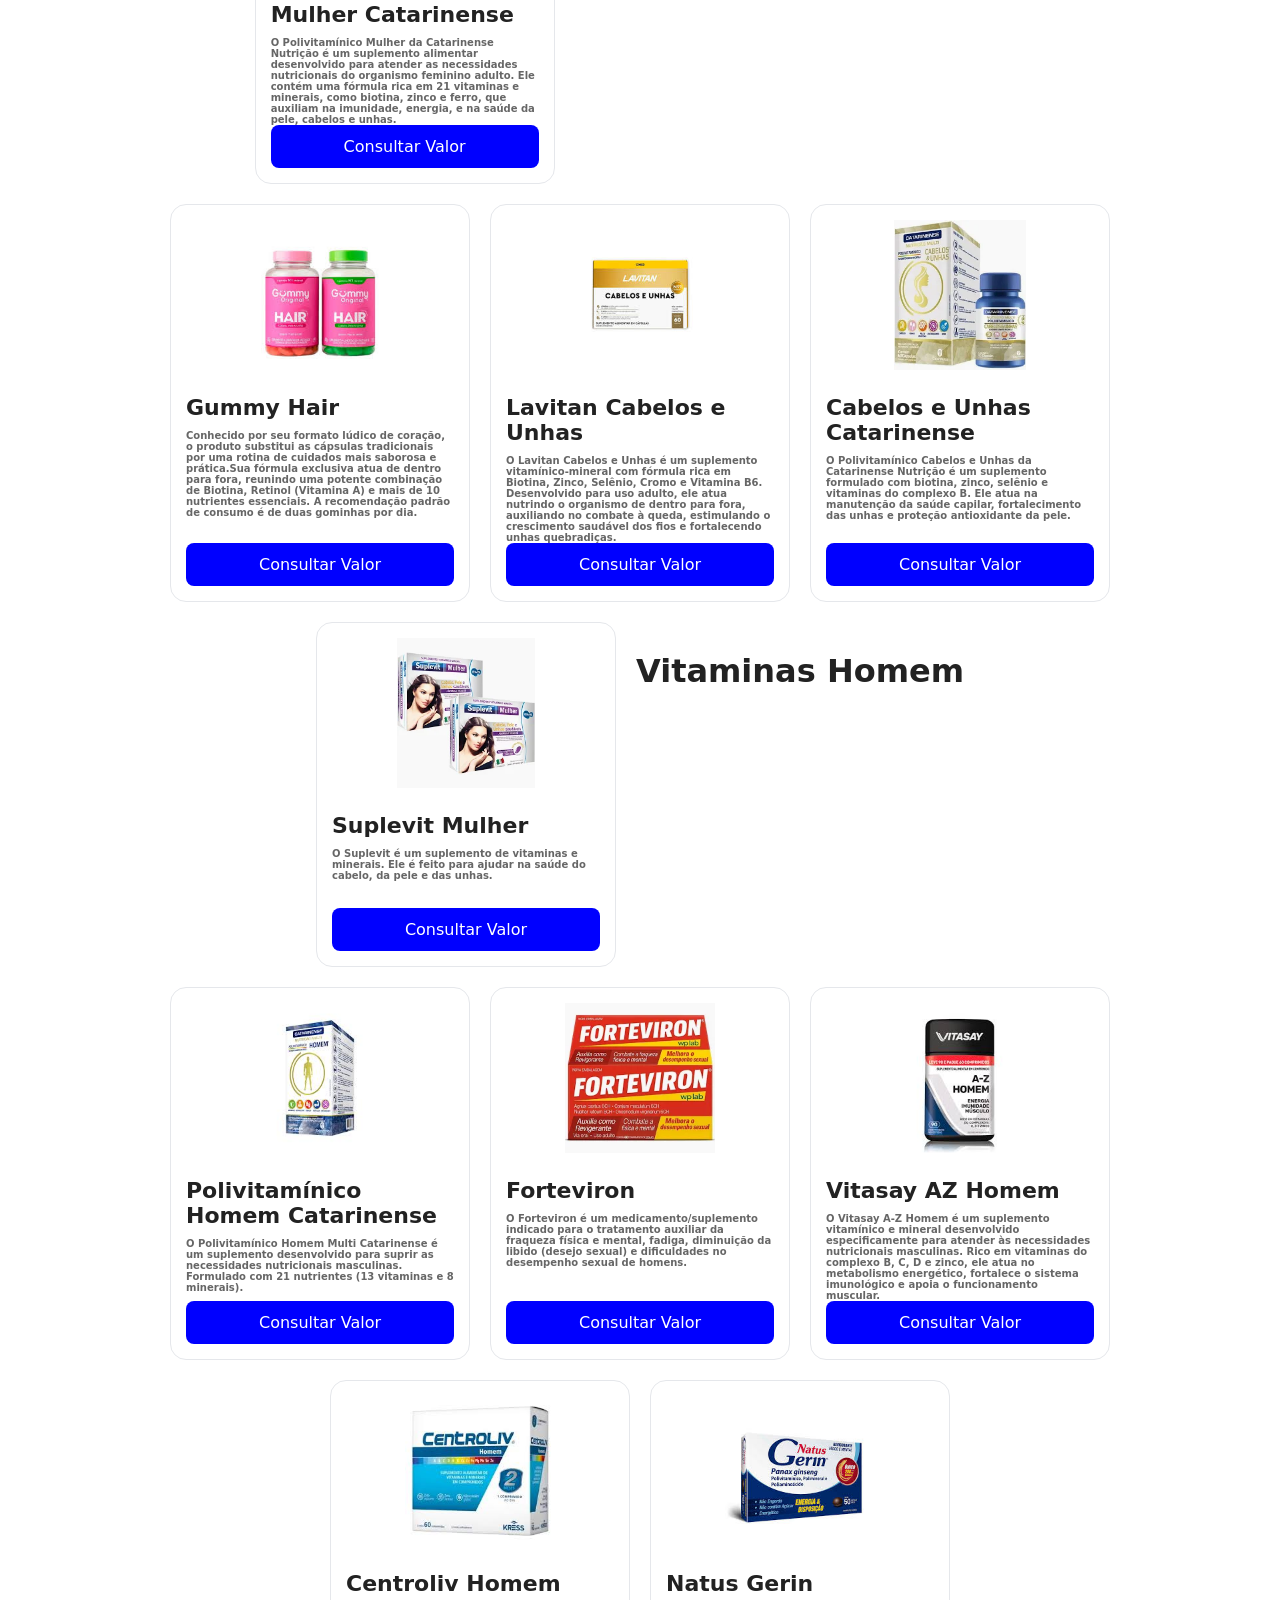
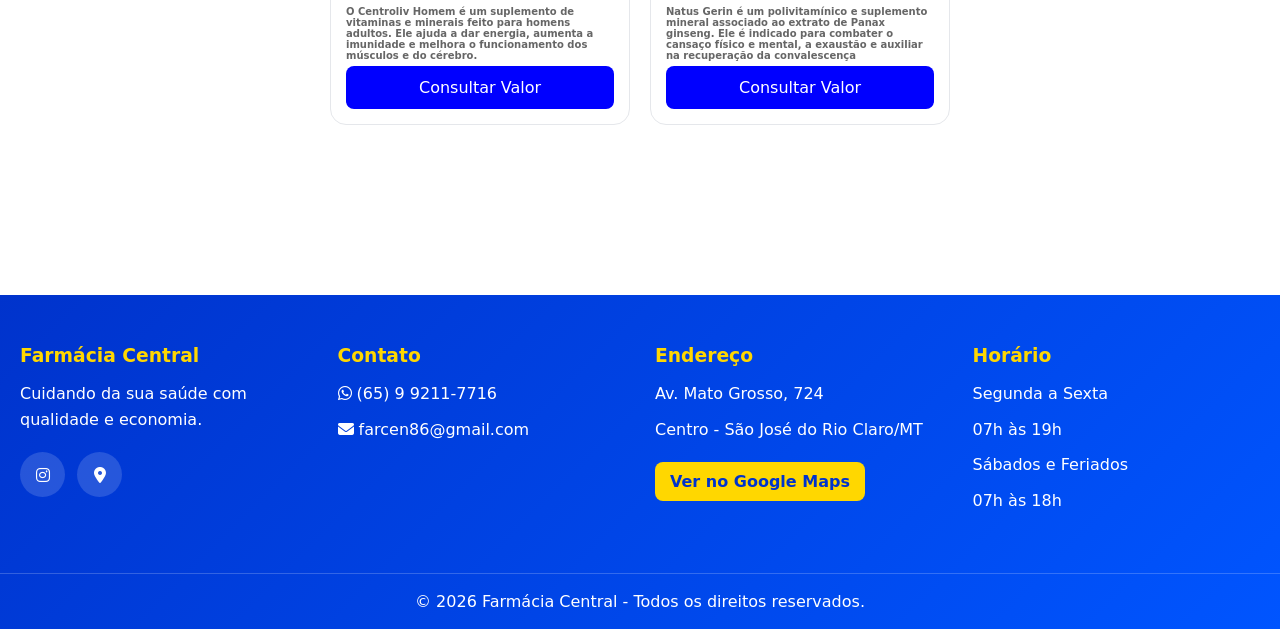
<file: vitaminas.html>
<!DOCTYPE html>
<html lang="pt-br">
  <head>
    <meta charset="UTF-8">
    <meta name="viewport" content="width=device-width, initial-scale=1.0">
    <title>Vitaminas — Farmácia Central</title>

      <!-- SEO -->
    <meta name="description" content="Vitaminas para cuidar da sua saúde, você encontra aqui na
      Farmácia Central de São José do Rio Claro/MT. Envie sua mensagem, dúvida ou solicitação.">
    <meta name="robots" content="index, follow">
    <link rel="stylesheet" href="style.css">
    <link rel="stylesheet" href="https://cdnjs.cloudflare.com/ajax/libs/font-awesome/6.7.2/css/all.min.css">

    </head>
  <body>
    <header>
      <div class="logo-container">
        <img class="logo" src="img/Logo.png" alt="Logo Farmácia Central">
        <h1>Farmácia <span class="destaque">Central</span></h1>
      </div>

      <div>
        <p>Seja Bem-vindo!</p>
      </div>
    </header>
    <section class="menu">
      <button class="menu-toggle" id="menuToggle">
        <i class="fas fa-bars"></i>
      </button>

      <nav>
        <ul class="menu-nav" id="menuNav">
          <li><a href="index.html">Início</a></li>
          <li><a href="./vitaminas.html" style="color:#0033cc; font-weight:700;">Vitaminas</a></li>
          <li><a href="./perfumaria.html">Perfumaria</a></li>
          <li><a href="./fraldas.html">Fraldas</a></li>
          <li><a href="./contato.html">Contato</a></li>
        </ul>
      </nav>
    </section>
  <main>
    <section>
    <h2>Vitaminas Imunidade</h2>
      <div class="vitaminas">
          <article>
            <div class="ofertas-imagem oferta-1"></div>
            <img src="img/triplo imuno.jpg" alt="triploimuno">
            <h3>Triplo Imuno</h3>
            <h4>O Triplo Imuno é um suplemento alimentar composto por Vitamina C (1000 mg), 
              Vitamina D (2000 UI) e Zinco (29,59 mg), indicado para adultos (maiores de 19 anos). 
              Ele serve para auxiliar no funcionamento do sistema imunológico, além de atuar como 
              antioxidante e fortalecer a saúde óssea e muscular.</h4>
            <a href="./contato.html">Consultar Valor</a>
          </article>

          <article>
            <div class="ofertas-imagem oferta-1"></div>
            <img src="img/lavitan cdz.png" alt="lavitancdz">
            <h3>Lavitan C D Z S E</h3>
            <h4>O Lavitan CDZSE é um suplemento alimentar da Cimed formulado para fortalecer 
              o sistema imunológico e combater os radicais livres. A sigla refere-se à sua composição, 
              que combina vitaminas e minerais com forte ação antioxidante</h4>
            <a href="./contato.html">Consultar Valor</a>
          </article>

          <article>
            <div class="ofertas-imagem oferta-1"></div>
            <img src="img/ascorvit.png" alt="ascorvit">
            <h3>Ascorvit C</h3>
            <h4>O Ascorvit C (da Maxinutri 30 ou 60 cp)é um suplemento alimentar em cápsulas que combina 
              Vitamina C (1000 mg) e Zinco. Ele é indicado para fortalecer o sistema imunológico, 
              combater os radicais livres com sua ação antioxidante e auxiliar na produção de colágeno</h4>
            <a href="./contato.html">Consultar Valor</a>
          </article>

          <article>
            <div class="ofertas-imagem oferta-1"></div>
            <img src="img/ascorvitargi.png" alt="Ascorvit Argi">
            <h3>Ascorvit Argi</h3>
            <h4>O Ascorvit Argi é um suplemento alimentar que combina Vitamina C (500 mg) 
              e L-Arginina (283 mg). Ele serve para fortalecer o sistema imunológico, dar mais disposição 
              física e melhorar a circulação.</h4>
            <a href="./contato.html">Consultar Valor</a>
          </article>          

    <h2>Vitaminas Mulher</h2>
      <div class="vitaminas">
          <article>
            <div class="ofertas-imagem oferta-1"></div>
            <img src="img/centroliv.png" alt="centroliv mulher">
            <h3>Centroliv Mulher</h3>
            <h4>O Centroliv Mulher é um suplemento vitamínico e mineral desenvolvido para 
              atender às necessidades nutricionais específicas do organismo feminino. 
              Ele auxilia no metabolismo, fortalece o sistema imunológico e promove a saúde da pele, 
              cabelos e unhas.</h4>
            <a href="./contato.html">Consultar Valor</a>
          </article>

          <article>
            <div class="ofertas-imagem oferta-1"></div>
            <img src="img/maca mulher.png" alt="maca mulher">
            <h3>Maca Mulher</h3>
            <h4>A maca mulher, geralmente feita a partir da variedade de maca peruana vermelha, 
              é um suplemento natural em pó ou cápsula focado no público feminino. Ela é amplamente 
              utilizada para aumentar a energia e a disposição, equilibrar os hormônios, melhorar a 
              libido e aliviar sintomas da menopausa e da TPM.</h4>
            <a href="./contato.html">Consultar Valor</a>
          </article>

          <article>
            <div class="ofertas-imagem oferta-1"></div>
            <img src="img/testowoman.png" alt="testo vigor">
            <h3>Testo Vigor Woman</h3>
            <h4>Testo Vigor Woman é um suplemento alimentar formulado com extratos naturais 
              (como Feno-grego e Curcumina), vitaminas e minerais. Ele atua como um tônico e estimulante 
              para melhorar a disposição, auxiliar no equilíbrio hormonal, combater a fadiga e 
              potencializar a vitalidade e a libido feminina.</h4>
            <a href="./contato.html">Consultar Valor</a>
          </article>

          <article>
            <div class="ofertas-imagem oferta-1"></div>
            <img src="img/catarinense mulher.png" alt="Catarinense mulher">
            <h3>Polivitamínico Mulher Catarinense</h3>
            <h4>O Polivitamínico Mulher da Catarinense Nutrição é um suplemento 
              alimentar desenvolvido para atender as necessidades nutricionais do organismo 
              feminino adulto. Ele contém uma fórmula rica em 21 vitaminas e minerais, 
              como biotina, zinco e ferro, que auxiliam na imunidade, energia, e na saúde da pele, 
              cabelos e unhas.</h4>
            <a href="./contato.html">Consultar Valor</a>
          </article>          

    <h2>Vitaminas Cabelo e Unha</h2>
      <div class="vitaminas">
          <article>
            <div class="ofertas-imagem oferta-1"></div>
            <img src="img/Gummy.png" alt="Gummy Hair">
            <h3>Gummy Hair</h3>
            <h4>Conhecido por seu formato lúdico de coração, o produto substitui as cápsulas tradicionais 
              por uma rotina de cuidados mais saborosa e prática.Sua fórmula exclusiva atua de dentro 
              para fora, reunindo uma potente combinação de Biotina, Retinol (Vitamina A) e mais de 
              10 nutrientes essenciais. A recomendação padrão de consumo é de duas gominhas por dia.</h4>
            <a href="./contato.html">Consultar Valor</a>
          </article>

          <article>
            <div class="ofertas-imagem oferta-1"></div>
            <img src="img/lavitan cabelo.png" alt="Lavitan Cabelos e Unhas">
            <h3>Lavitan Cabelos e Unhas</h3>
            <h4>O Lavitan Cabelos e Unhas é um suplemento vitamínico-mineral com fórmula rica em 
              Biotina, Zinco, Selênio, Cromo e Vitamina B6. Desenvolvido para uso adulto, ele atua 
              nutrindo o organismo de dentro para fora, auxiliando no combate à queda, estimulando o 
              crescimento saudável dos fios e fortalecendo unhas quebradiças.</h4>
            <a href="./contato.html">Consultar Valor</a>
          </article>

          <article>
            <div class="ofertas-imagem oferta-1"></div>
            <img src="img/cabelos e unhas catarinense.png" alt="cabelos e unhas">
            <h3>Cabelos e Unhas Catarinense</h3>
            <h4>O Polivitamínico Cabelos e Unhas da Catarinense Nutrição é um suplemento formulado com 
              biotina, zinco, selênio e vitaminas do complexo B. Ele atua na manutenção da saúde 
              capilar, fortalecimento das unhas e proteção antioxidante da pele.</h4>
            <a href="./contato.html">Consultar Valor</a>
          </article>

          <article>
            <div class="ofertas-imagem oferta-1"></div>
            <img src="img/suplevit.png" alt="Suplevit">
            <h3>Suplevit Mulher</h3>
            <h4>O Suplevit é um suplemento de vitaminas e minerais. 
              Ele é feito para ajudar na saúde do cabelo, da pele e das unhas.</h4>
            <a href="./contato.html">Consultar Valor</a>
          </article>             

    <h2>Vitaminas Homem</h2>
      <div class="vitaminas">
          <article>
            <div class="ofertas-imagem oferta-1"></div>
            <img src="img/homem.png" alt="Homem Catarinense">
            <h3>Polivitamínico Homem Catarinense</h3>
            <h4>O Polivitamínico Homem Multi Catarinense é um suplemento desenvolvido para suprir as 
              necessidades nutricionais masculinas. Formulado com 21 nutrientes (13 vitaminas e 8 minerais).</h4>
            <a href="./contato.html">Consultar Valor</a>
          </article>

          <article>
            <div class="ofertas-imagem oferta-1"></div>
            <img src="img/forteviron.png" alt="Forteviron">
            <h3>Forteviron</h3>
            <h4>O Forteviron é um medicamento/suplemento indicado para o tratamento auxiliar da fraqueza 
              física e mental, fadiga, diminuição da libido (desejo sexual) e dificuldades no desempenho 
              sexual de homens.</h4>
            <a href="./contato.html">Consultar Valor</a>
          </article>

          <article>
            <div class="ofertas-imagem oferta-1"></div>
            <img src="img/Vitasay.png" alt="cabelos e unhas">
            <h3>Vitasay AZ Homem</h3>
            <h4>O Vitasay A-Z Homem é um suplemento vitamínico e mineral desenvolvido especificamente 
              para atender às necessidades nutricionais masculinas. Rico em vitaminas do complexo B, C, D 
              e zinco, ele atua no metabolismo energético, fortalece o sistema imunológico e apoia o 
              funcionamento muscular.</h4>
            <a href="./contato.html">Consultar Valor</a>
          </article>

          <article>
            <div class="ofertas-imagem oferta-1"></div>
            <img src="img/centroliv homem.png" alt="Suplevit">
            <h3>Centroliv Homem</h3>
            <h4>O Centroliv Homem é um suplemento de vitaminas e minerais feito para homens adultos. 
              Ele ajuda a dar energia, aumenta a imunidade e melhora o funcionamento dos músculos e do 
              cérebro.</h4>
            <a href="./contato.html">Consultar Valor</a>
          </article>  

          <article>
            <div class="ofertas-imagem oferta-1"></div>
            <img src="./img/natusgerin.png" alt="Suplevit">
            <h3>Natus Gerin</h3>
            <h4>Natus Gerin é um polivitamínico e suplemento mineral associado ao extrato de 
              Panax ginseng. Ele é indicado para combater o cansaço físico e mental, a exaustão e 
              auxiliar na recuperação da convalescença</h4>
            <a href="./contato.html">Consultar Valor</a>
          </article>

        </div>
      </section>
  </main>
  <footer>
      <div class="footer-container">

        <div class="footer-coluna">
          <h3>Farmácia Central</h3>
          <p>
            Cuidando da sua saúde com qualidade e economia.
          </p>

          <div class="redes-sociais">

          <a href="https://www.instagram.com/farmaciacentralsjrc?igsh=MXcwYWxuejk2cGU3Mw==" target="_blank">
            <i class="fab fa-instagram"></i>
          </a>

          <a href="https://acesse.one/jn64ni4" target="_blank">
            <i class="fas fa-location-dot"></i>
          </a>

        </div>
      </div>

      <div class="footer-coluna">
        <h3>Contato</h3>

        <p>
          <i class="fab fa-whatsapp"></i>
          (65) 9 9211-7716
        </p>

        <p>
          <i class="fas fa-envelope"></i>
          farcen86@gmail.com
        </p>
      </div>

      <div class="footer-coluna">
        <h3>Endereço</h3>

        <p>Av. Mato Grosso, 724</p>
        <p>Centro - São José do Rio Claro/MT</p>

        <a
          class="btn-mapa"
          href="https://www.google.com/maps/place/Farm%C3%A1cia+Central/@-13.4477836,-56.7235031,744m/data=!3m2!1e3!4b1!4m6!3m5!1s0x93a19aa88454c17d:0x56c884583e1c0952!8m2!3d-13.4477888!4d-56.7209282!16s%2Fg%2F1ptyglylj?entry=ttu&g_ep=EgoyMDI2MDYyMS4wIKXMDSoASAFQAw%3D%3D"
          target="_blank"
        >
        Ver no Google Maps
      </a>
      </div>

      <div class="footer-coluna">
        <h3>Horário</h3>

        <p>Segunda a Sexta</p>
        <p>07h às 19h</p>

        <p>Sábados e Feriados</p>
        <p>07h às 18h</p>
      </div>
      </div>
    <div class="footer-copy">
    © 2026 Farmácia Central - Todos os direitos reservados.
    </div>
    </footer>
    <script src="script.js"></script>
  </body>
</html>
</file>
<file: style.css>
/* =====================================
   RESET
===================================== */

*{
  margin: 0;
  padding: 0;
  box-sizing: border-box;
}

body{
  font-family: Inter, system-ui, sans-serif;
  overflow-x: hidden;
  background: #fff;
  color: #222;
}

img{
  max-width: 100%;
  display: block;
}

/* =====================================
   CABEÇALHO
===================================== */


.logo-container{
  display:flex;
  align-items:center;
  gap:12px;
}

header{
  display: flex;
  justify-content: space-between;
  align-items: center;
  flex-wrap: wrap;
  padding: 15px 20px;
  border: 1px solid #e2e8f0;
  border-radius: 12px;
  margin: 10px;
  gap: 15px;
}

.logo{
  width: 45px;
  height: 45px;
  object-fit: cover;
}

h1{
  font-size: 28px;
  color: blue;
}

.destaque{
  color: red;
}

header p{
  font-size: 14px;
  margin-bottom: -1px;
  margin-left: 12px;
}


/* =====================================
   MENU
===================================== */
.menu ul{
  display: flex;
  justify-content: center;
  flex-wrap: wrap;
  list-style: none;
  gap: 15px;
}

.menu li{
  color: #514E4F;
  padding: 10px 16px;
  border-radius: 999px;
  cursor: pointer;
  font-size: 16px;
  border: 1px solid transparent;
}

.menu li:hover{
  border: 1px solid rgb(107,107,107);
  color: black;
}

/* =====================================
   MENU RESPONSIVO — HAMBURGER
===================================== */
 
.menu {
  position: relative;
  margin: 20px 10px;
}
 
/* Botão hamburguer — oculto no desktop */
.menu-toggle {
  display: none;
  width: 48px;
  height: 48px;
  margin: 0 auto 15px;
  background: #0033cc;
  color: white;
  border: none;
  border-radius: 10px;
  cursor: pointer;
  font-size: 20px;
 
  /* Centraliza o ícone */
  align-items: center;
  justify-content: center;
 
  transition: background 0.3s;
}
 
.menu-toggle:hover {
  background: #0026a3;
}
 
/* Transição suave do ícone ☰ → ✕ */
.menu-toggle i {
  transition: transform 0.3s ease;
}
 
.menu-toggle.aberto i {
  transform: rotate(90deg);
}
 
/* Lista de links — visível no desktop */
.menu-nav {
  display: flex;
  justify-content: center;
  flex-wrap: wrap;
  gap: 15px;
  list-style: none;
}
 
.menu-nav li a {
  text-decoration: none;
  color: #514E4F;
  font-weight: 500;
}
 
.menu-nav li {
  padding: 10px 16px;
  border-radius: 999px;
  transition: 0.3s;
}
 
.menu-nav li:hover {
  border: 1px solid rgb(107, 107, 107);
}
 
/* ======================================
   COMPORTAMENTO MOBILE (até 768px)
====================================== */
 
@media (max-width: 768px) {
 
  /* Mostra o botão hamburguer */
  .menu-toggle {
    display: flex;
  }
 
  /* Esconde a lista por padrão */
  .menu-nav {
    display: none;
    flex-direction: column;
    width: 100%;
    background: white;
    padding: 10px;
    border-radius: 12px;
    box-shadow: 0 5px 20px rgba(0, 0, 0, 0.12);
    border: 1px solid #e5e7eb;
  }
 
  /* Mostra a lista quando tem a classe .active */
  .menu-nav.active {
    display: flex;
 
    /* Animação de entrada suave */
    animation: slideDown 0.25s ease;
  }
 
  @keyframes slideDown {
    from {
      opacity: 0;
      transform: translateY(-8px);
    }
    to {
      opacity: 1;
      transform: translateY(0);
    }
  }
 
  /* Itens da lista no mobile */
  .menu-nav li {
    text-align: center;
    border-radius: 8px;
    border-bottom: 1px solid #f0f0f0;
    padding: 14px;
    width: 100%;
  }
 
  .menu-nav li:last-child {
    border-bottom: none;
  }
 
  .menu-nav li:hover {
    background: #f5f8ff;
    border: none;
    border-bottom: 1px solid #f0f0f0;
  }
 
  .menu-nav li a {
    display: block;
    width: 100%;
    font-size: 16px;
  }
}
/* =====================================
  SLIDER
===================================== */

.slider{
  width: 100%;
  max-width: 1280px;
  margin: 20px auto;
  overflow: hidden;
  position: relative;
}

.slides{
  width: 400%;
  display: flex;
}

.slides input{
  display: none;
}

.slide{
  width: 25%;
  position: relative;
  transition: 1s;
}

.slide img{
  width: 100%;
  border-radius: 12px;
}

/* Movimento dos slides */

#radio1:checked ~ .first{
  margin-left: 0;
}

#radio2:checked ~ .first{
  margin-left: -25%;
}

#radio3:checked ~ .first{
  margin-left: -50%;
}

#radio4:checked ~ .first{
  margin-left: -75%;
}

/* =====================================
   OFERTAS
===================================== */

section h2{
  text-align: center;
  margin: 30px 0;
  font-size: 32px;
}

.ofertas{
  display: flex;
  flex-wrap: wrap;
  justify-content: center;
  gap: 20px;

  padding: 0 15px 30px;
}

.ofertas article{
  background: white;

  width: 100%;
  max-width: 300px;

  border: 1px solid #e5e7eb;
  border-radius: 16px;

  overflow: hidden;

  display: flex;
  flex-direction: column;

  transition: .3s;
}

.ofertas article:hover{
  transform: translateY(-5px);
  box-shadow: 0 6px 20px rgba(0,0,0,.08);
}

.ofertas img{
  width: 150px;
  height: 150px;
  object-fit: contain;
  margin: 15px auto;
}

.ofertas article h3{
  font-size: 22px;
  padding: 10px 15px;
}

.ofertas article h4{
  font-size: 15px;
  padding: 0 15px;
  color: #666;
  min-height: 60px;
}

.valor-real{
  padding: 15px 15px 0;

  color: #777;
  text-decoration: line-through;
  font-size: 14px;
}

.valor-desc{
  padding: 5px 15px;
  color: red;
  font-size: 28px;
  font-weight: 700;
}

.ofertas article a{
  margin: auto 15px 15px;

  text-align: center;

  text-decoration: none;

  color: white;
  background: blue;

  padding: 12px;

  border-radius: 8px;

  transition: .3s;
}

.ofertas article a:hover{
  opacity: .9;
}

/* =====================================
   TABLET
===================================== */

@media (max-width: 992px){

  h1{
    font-size: 24px;
  }

  .ofertas article{
    max-width: 280px;
  }

}

/* =====================================
   CELULAR
===================================== */

@media (max-width: 768px){

  header{
    flex-direction: column;
    text-align: center;
  }

  h1{
    font-size: 22px;
  }

  section h2{
    font-size: 26px;
  }

  .menu ul{
    flex-direction: column;
    align-items: center;
  }

  .menu li{
    width: 100%;
    max-width: 300px;
    text-align: center;
  }

  .ofertas article{
    max-width: 100%;
  }

  .ofertas img{
    width: 130px;
    height: 130px;
  }

}

/* =====================================
   CELULARES PEQUENOS
===================================== */

@media (max-width: 480px){

  header{
    padding: 12px;
  }

  h1{
    font-size: 20px;
  }

  section h2{
    font-size: 22px;
  }

  .valor-desc{
    font-size: 24px;
  }

  .ofertas article h3{
    font-size: 18px;
  }

}

/* =====================================
    FOOTER
===================================== */

footer{
  background: linear-gradient(
    135deg,
    #0033cc,
    #0055ff
  );

  color: white;
  margin-top: 50px;
}

.footer-container{
  max-width: 1280px;
  margin: 0 auto;

  display: flex;
  flex-wrap: wrap;
  justify-content: space-between;

  gap: 30px;

  padding: 50px 20px;
}

.footer-coluna{
  flex: 1 1 250px;
}

.footer-coluna h3{
  color: #ffd700;
  margin-bottom: 15px;
}

.footer-coluna p{
  margin-bottom: 10px;
  line-height: 1.6;
}

.footer-copy{
  text-align: center;
  padding: 18px;
  border-top: 1px solid rgba(255,255,255,.2);
}

/* Redes Sociais */

.redes-sociais{
  display: flex;
  gap: 12px;
  margin-top: 20px;
}

.redes-sociais a{
  width: 45px;
  height: 45px;

  display: flex;
  justify-content: center;
  align-items: center;

  background: rgba(255,255,255,.15);

  border-radius: 50%;

  color: white;

  text-decoration: none;

  transition: .3s;
}

.redes-sociais a:hover{
  background: #ffd700;
  color: #0033cc;
  transform: translateY(-3px);
}

/* Botão Google Maps */

.btn-mapa{
  display: inline-block;

  margin-top: 10px;

  background: #ffd700;
  color: #0033cc;

  padding: 10px 15px;

  border-radius: 8px;

  text-decoration: none;
  font-weight: 600;

  transition: .3s;
}

.btn-mapa:hover{
  opacity: .9;
}

/* ====================================
   MENU
==================================== */

.menu-nav a{
  text-decoration:none;
  color:#444;
  font-weight:600;
}

.menu-nav a:hover{
  color:#0052ff;
}


/* ====================================
   MELHORIAS DOS CARDS
==================================== */

.ofertas article{
  min-height:500px;
}

.ofertas article a{
  margin-top:auto;
}

/* ====================================
   SLIDER
==================================== */

.slider{
  aspect-ratio:16/6;
}

.slide img{
  height:100%;
  object-fit:cover;
}

/* ====================================
   RESPONSIVIDADE
==================================== */

@media(max-width:768px){

  header{
    flex-direction:column;
    text-align:center;
  }

  .logo-container{
    flex-direction:column;
  }

  .btn-login{
    width:100%;
    max-width:300px;
  }

  .slider{
    aspect-ratio:16/9;
  }
}


      /* ==============================
         PÁGINA DE CONTATO
      ============================== */

      .contato-section {
        max-width: 700px;
        margin: 50px auto;
        padding: 0 20px 60px;
      }

      .contato-section h2 {
        text-align: center;
        font-size: 32px;
        margin-bottom: 8px;
        color: #0033cc;
      }

      .contato-section .subtitulo {
        text-align: center;
        color: #666;
        margin-bottom: 35px;
        font-size: 15px;
      }

      /* Card do formulário */
      .form-card {
        background: #fff;
        border: 1px solid #e5e7eb;
        border-radius: 16px;
        padding: 35px 40px;
        box-shadow: 0 4px 20px rgba(0, 0, 0, 0.06);
      }

      /* Grupos de campo */
      .campo-grupo {
        display: flex;
        flex-direction: column;
        margin-bottom: 20px;
      }

      .campo-grupo label {
        font-size: 14px;
        font-weight: 600;
        color: #333;
        margin-bottom: 6px;
      }

      .campo-grupo label span.obrigatorio {
        color: red;
        margin-left: 2px;
      }

      /* Inputs e textarea */
      .campo-grupo input,
      .campo-grupo select,
      .campo-grupo textarea {
        padding: 12px 14px;
        border: 1.5px solid #d1d5db;
        border-radius: 8px;
        font-size: 15px;
        font-family: Inter, system-ui, sans-serif;
        transition: border-color 0.3s;
        outline: none;
        background: #fafafa;
      }

      .campo-grupo input:focus,
      .campo-grupo select:focus,
      .campo-grupo textarea:focus {
        border-color: #0052ff;
        background: #fff;
      }

      /* Estado de erro */
      .campo-grupo input.erro,
      .campo-grupo select.erro,
      .campo-grupo textarea.erro {
        border-color: #e53e3e;
        background: #fff5f5;
      }

      /* Estado de sucesso */
      .campo-grupo input.sucesso,
      .campo-grupo select.sucesso,
      .campo-grupo textarea.sucesso {
        border-color: #38a169;
        background: #f0fff4;
      }

      .campo-grupo textarea {
        resize: vertical;
        min-height: 130px;
      }

      /* Mensagem de erro */
      .msg-erro {
        color: #e53e3e;
        font-size: 12px;
        margin-top: 5px;
        display: none;
      }

      .msg-erro.visivel {
        display: block;
      }

      /* Campos lado a lado */
      .campos-linha {
        display: flex;
        gap: 20px;
      }

      .campos-linha .campo-grupo {
        flex: 1;
      }

      /* Botão enviar */
      .btn-enviar {
        width: 100%;
        padding: 14px;
        background: #0033cc;
        color: white;
        border: none;
        border-radius: 10px;
        font-size: 16px;
        font-weight: 600;
        cursor: pointer;
        transition: background 0.3s, transform 0.2s;
        margin-top: 10px;
      }

      .btn-enviar:hover {
        background: #0026a3;
        transform: translateY(-1px);
      }

      .btn-enviar:disabled {
        background: #94a3b8;
        cursor: not-allowed;
        transform: none;
      }

      /* Alerta de sucesso após envio */
      .alerta-sucesso {
        display: none;
        text-align: center;
        padding: 30px 20px;
      }

      .alerta-sucesso.visivel {
        display: block;
      }

      .alerta-sucesso i {
        font-size: 60px;
        color: #38a169;
        margin-bottom: 15px;
      }

      .alerta-sucesso h3 {
        font-size: 22px;
        color: #1a202c;
        margin-bottom: 8px;
      }

      .alerta-sucesso p {
        color: #666;
        margin-bottom: 20px;
      }

      .btn-voltar {
        display: inline-block;
        padding: 12px 24px;
        background: #0033cc;
        color: white;
        border-radius: 8px;
        text-decoration: none;
        font-weight: 600;
        transition: opacity 0.3s;
      }

      .btn-voltar:hover {
        opacity: 0.9;
      }

      /* Contador de caracteres */
      .contador {
        text-align: right;
        font-size: 12px;
        color: #999;
        margin-top: 4px;
      }

      /* Info de contato abaixo do form */
      .info-contato {
        display: flex;
        justify-content: center;
        gap: 30px;
        flex-wrap: wrap;
        margin-top: 35px;
      }

      .info-item {
        display: flex;
        align-items: center;
        gap: 8px;
        color: #555;
        font-size: 14px;
      }

      .info-item i {
        color: #0033cc;
        font-size: 16px;
      }

      /* Responsivo */
      @media (max-width: 600px) {
        .form-card {
          padding: 25px 20px;
        }

        .campos-linha {
          flex-direction: column;
          gap: 0;
        }
      }

/* =====================================
    Vitaminas
===================================== */

.vitaminas{
  display: flex;
  flex-wrap: wrap;
  justify-content: center;
  gap: 20px;

  padding: 0 15px 30px;
}

.vitaminas article{
  background: white;

  width: 100%;
  max-width: 300px;

  border: 1px solid #e5e7eb;
  border-radius: 16px;

  overflow: hidden;

  display: flex;
  flex-direction: column;

  transition: .3s;
}

.vitaminas article:hover{
  transform: translateY(-5px);
  box-shadow: 0 6px 20px rgba(0,0,0,.08);
}

.vitaminas img{
  width: 150px;
  height: 150px;
  object-fit: contain;
  margin: 15px auto;
}

.vitaminas article h3{
  font-size: 22px;
  padding: 10px 15px;
}

.vitaminas article h4{
  font-size: 10px;
  padding: 0 15px;
  color: #666;
  min-height: 60px;
}

.vitaminas article a{
  margin: auto 15px 15px;

  text-align: center;

  text-decoration: none;

  color: white;
  background: blue;

  padding: 12px;

  border-radius: 8px;

  transition: .3s;
}

.vitaminas article a:hover{
  opacity: .9;
}

/* =====================================
    Fraldas
===================================== */

.fraldas{
  display: flex;
  flex-wrap: wrap;
  justify-content: center;
  gap: 20px;

  padding: 0 15px 30px;
}

.fraldas article{
  background: white;

  width: 100%;
  max-width: 300px;

  border: 1px solid #e5e7eb;
  border-radius: 16px;

  overflow: hidden;

  display: flex;
  flex-direction: column;

  transition: .3s;
}

.fraldas article:hover{
  transform: translateY(-5px);
  box-shadow: 0 6px 20px rgba(0,0,0,.08);
}

.fraldas img{
  width: 150px;
  height: 150px;
  object-fit: contain;
  margin: 15px auto;
}

.fraldas article h3{
  font-size: 22px;
  padding: 10px 15px;
}

.fraldas article h4{
  font-size: 10px;
  padding: 0 15px;
  color: #666;
  min-height: 60px;
}

.fraldas article a{
  margin: auto 15px 15px;

  text-align: center;

  text-decoration: none;

  color: white;
  background: blue;

  padding: 12px;

  border-radius: 8px;

  transition: .3s;
}

.fraldas article a:hover{
  opacity: .9;
}

.fraldas .valor-desc{
  color: black;
  margin-left: 4px;
}

/* Pagina erro*/

.erro{
  display: flex;
  align-items: center;
  justify-content: center;
}

.erro img{
  max-width: 100%;
  height: auto;
}
</file>
